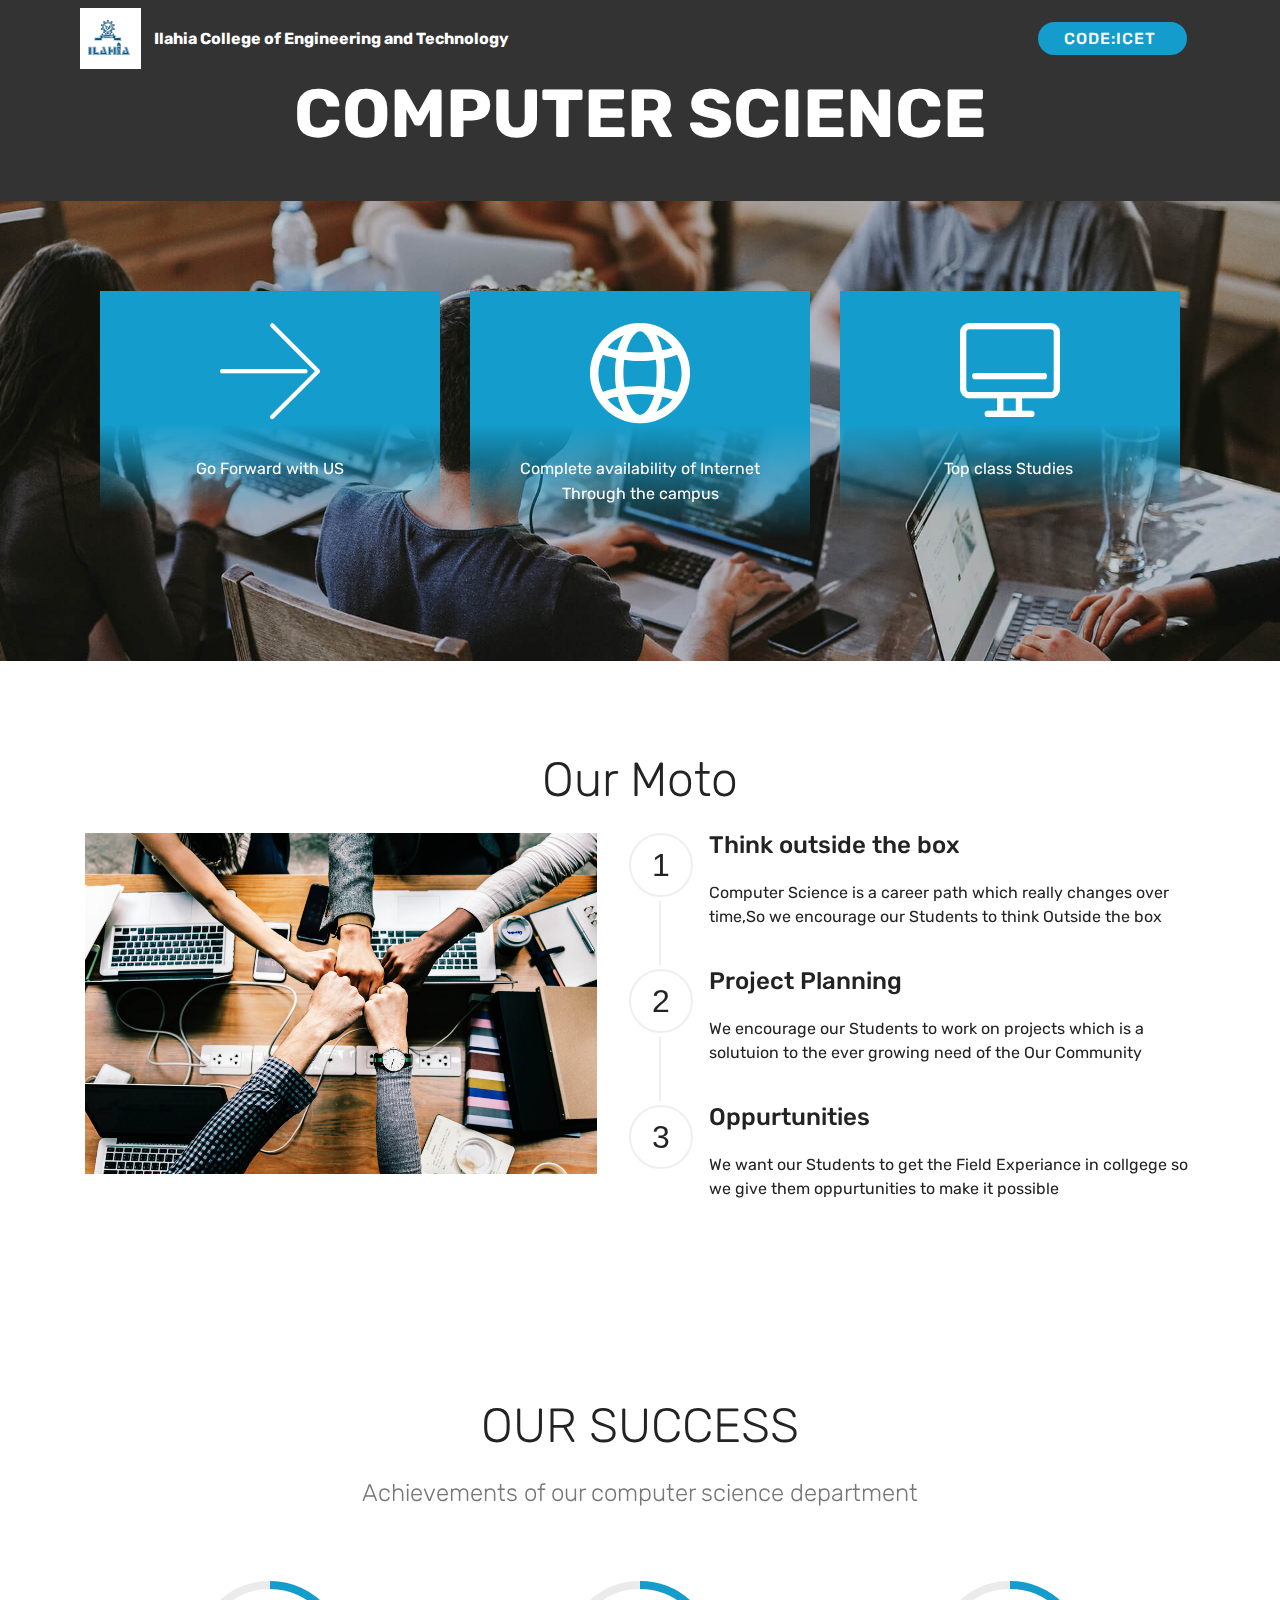
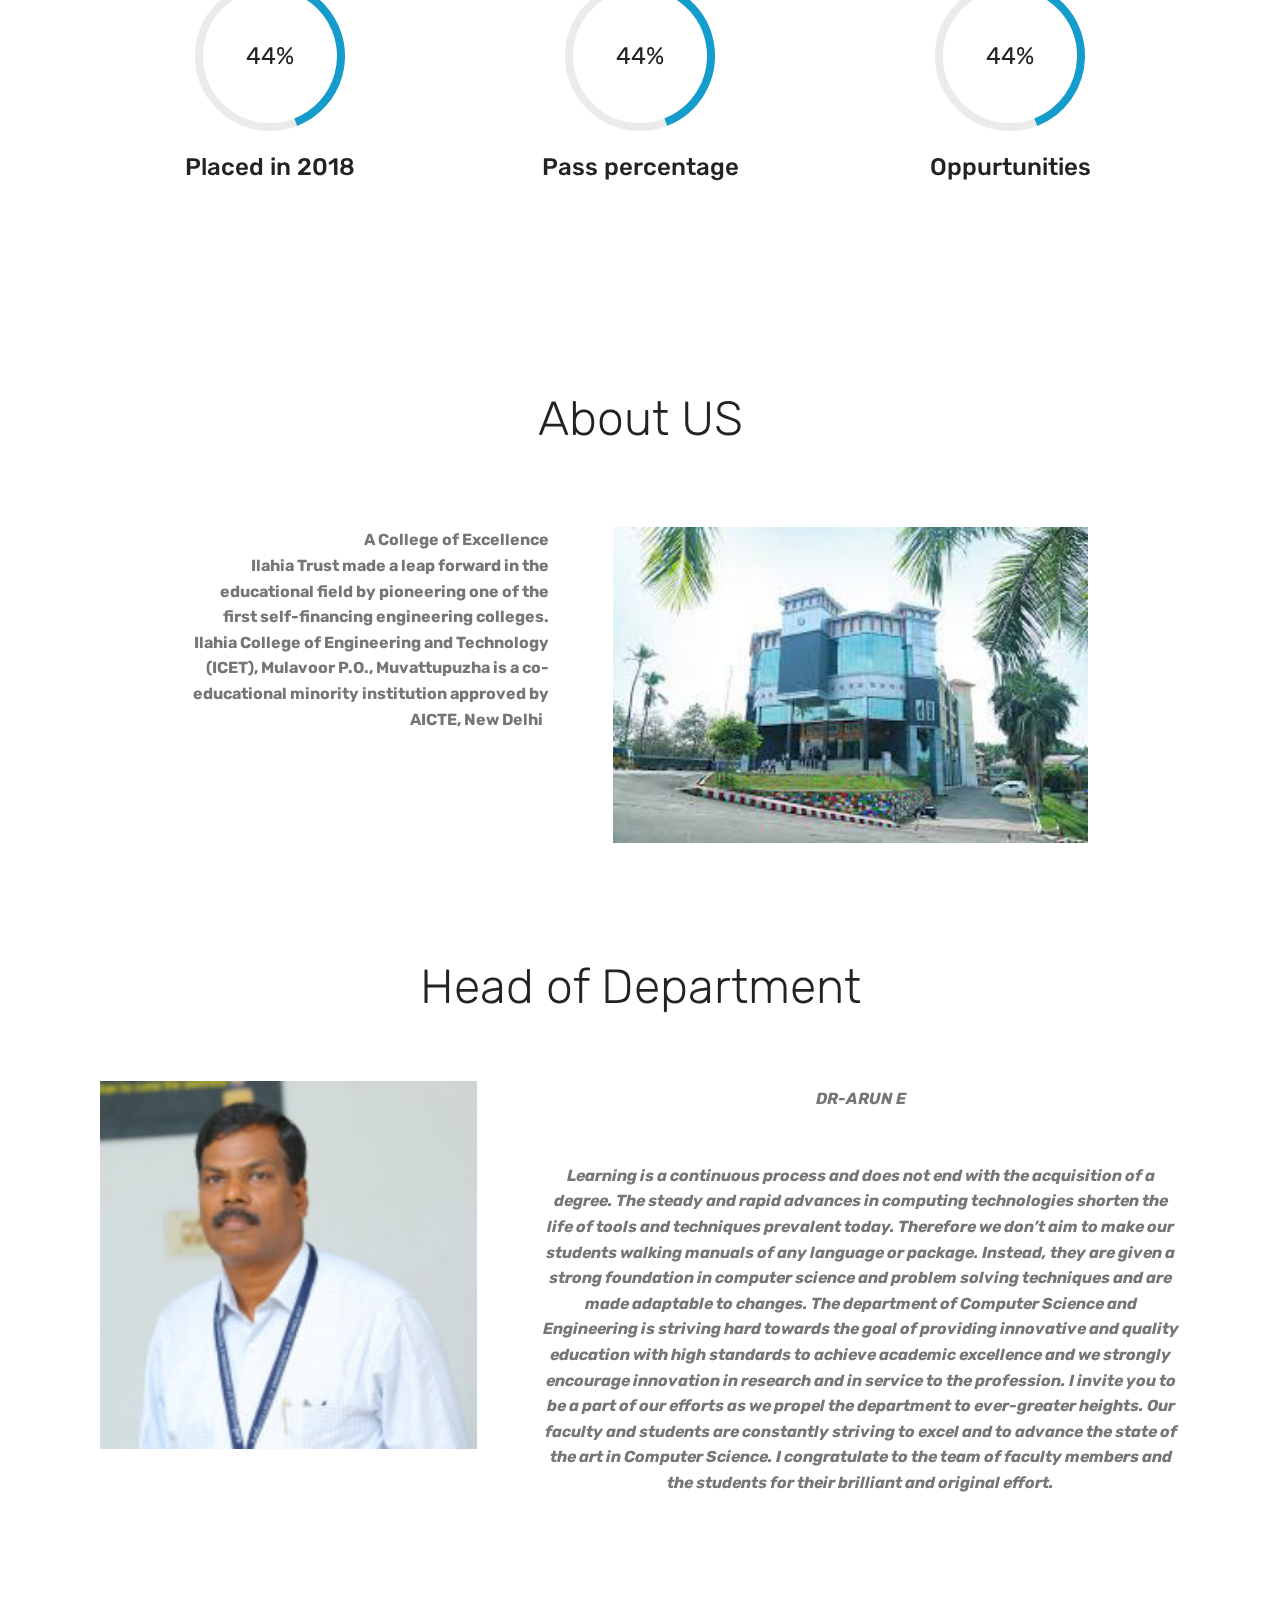
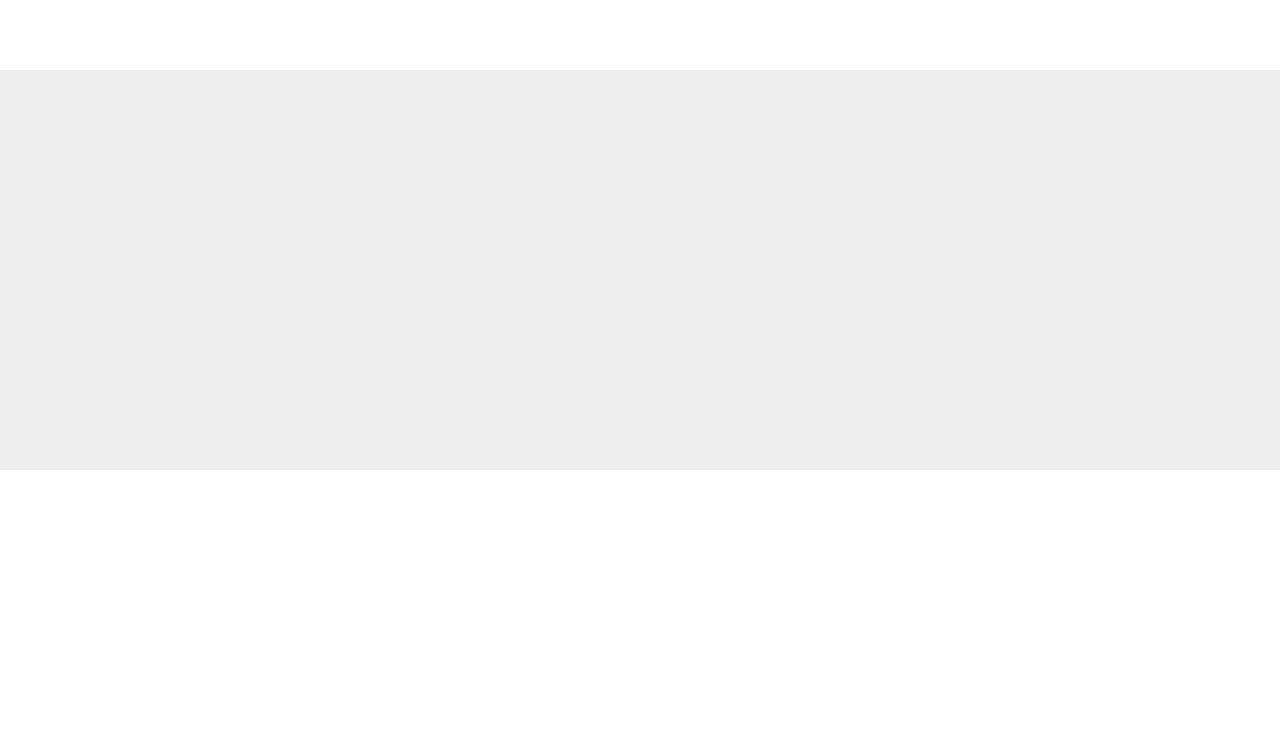
<file: index.html>
<!DOCTYPE html>
<html  >
<head>
  <!-- Site made with Mobirise Website Builder v4.10.8, https://mobirise.com -->
  <meta charset="UTF-8">
  <meta http-equiv="X-UA-Compatible" content="IE=edge">
  <meta name="generator" content="Mobirise v4.10.8, mobirise.com">
  <meta name="viewport" content="width=device-width, initial-scale=1, minimum-scale=1">
  <link rel="shortcut icon" href="assets/images/download-122x122.png" type="image/x-icon">
  <meta name="description" content="">
  
  <title>Home</title>
  <link rel="stylesheet" href="assets/web/assets/mobirise-icons2/mobirise2.css">
  <link rel="stylesheet" href="assets/web/assets/mobirise-icons/mobirise-icons.css">
  <link rel="stylesheet" href="assets/web/assets/mobirise-icons-bold/mobirise-icons-bold.css">
  <link rel="stylesheet" href="assets/tether/tether.min.css">
  <link rel="stylesheet" href="assets/bootstrap/css/bootstrap.min.css">
  <link rel="stylesheet" href="assets/bootstrap/css/bootstrap-grid.min.css">
  <link rel="stylesheet" href="assets/bootstrap/css/bootstrap-reboot.min.css">
  <link rel="stylesheet" href="assets/socicon/css/styles.css">
  <link rel="stylesheet" href="assets/as-pie-progress/css/progress.min.css">
  <link rel="stylesheet" href="assets/dropdown/css/style.css">
  <link rel="stylesheet" href="assets/theme/css/style.css">
  <link rel="stylesheet" href="assets/mobirise/css/mbr-additional.css" type="text/css">
  
  
  
</head>
<body>
  <section class="menu cid-qTkzRZLJNu" once="menu" id="menu1-0">

    

    <nav class="navbar navbar-expand beta-menu navbar-dropdown align-items-center navbar-fixed-top navbar-toggleable-sm">
        <button class="navbar-toggler navbar-toggler-right" type="button" data-toggle="collapse" data-target="#navbarSupportedContent" aria-controls="navbarSupportedContent" aria-expanded="false" aria-label="Toggle navigation">
            <div class="hamburger">
                <span></span>
                <span></span>
                <span></span>
                <span></span>
            </div>
        </button>
        <div class="menu-logo">
            <div class="navbar-brand">
                <span class="navbar-logo">
                    <a href="https://www.google.com/imgres?imgurl=https%3A%2F%2Fimage3.mouthshut.com%2Fimages%2Fimagesp%2F925718108s.png&imgrefurl=https%3A%2F%2Fwww.mouthshut.com%2Fproduct-reviews%2FIlahia-College-of-Engineering-and-Technology-Ernakulam-reviews-925718108&docid=z3zY3ok-UW3O8M&tbnid=GQSK3MPju1rqYM%3A&vet=10ahUKEwjhsKDAyK3kAhWTV30KHb2pBbwQMwhBKAAwAA..i&w=250&h=250&bih=578&biw=1280&q=ilahia%20logo&ved=0ahUKEwjhsKDAyK3kAhWTV30KHb2pBbwQMwhBKAAwAA&iact=mrc&uact=8">
                         <img src="assets/images/download-122x122.png" alt="Mobirise" title="" style="height: 3.8rem;">
                    </a>
                </span>
                <span class="navbar-caption-wrap"><a class="navbar-caption text-white display-4" href="https://mobirise.com">Ilahia College of Engineering and Technology</a></span>
            </div>
        </div>
        <div class="collapse navbar-collapse" id="navbarSupportedContent">
            <ul class="navbar-nav nav-dropdown" data-app-modern-menu="true"><li class="nav-item">
                    <a class="nav-link link text-white display-4" href="https://mobirise.com">
                        </a>
                </li></ul>
            <div class="navbar-buttons mbr-section-btn"><a class="btn btn-sm btn-primary display-4" href="https://mobirise.com">CODE:ICET&nbsp;</a></div>
        </div>
    </nav>
</section>

<section class="engine"><a href="https://mobirise.info/w">html5 templates</a></section><section class="cid-qTkA127IK8" id="header2-1">

    

    

    <div class="container align-center">
        <div class="row justify-content-md-center">
            <div class="mbr-white col-md-10">
                
                
                <p class="mbr-text pb-3 mbr-fonts-style display-1"><strong>COMPUTER SCIENCE</strong></p>
                
            </div>
        </div>
    </div>
    
</section>

<section class="features8 cid-rAMZpSSbeZ mbr-parallax-background" id="features8-d">

    

    <div class="mbr-overlay" style="opacity: 0; background-color: rgb(35, 35, 35);">
    </div>

    <div class="container">
        <div class="media-container-row">

            <div class="card  col-12 col-md-6 col-lg-4">
                <div class="card-img">
                    <span class="mbr-iconfont mbri-right"></span>
                </div>
                <div class="card-box align-center">
                    
                    <p class="mbr-text mbr-fonts-style display-7">Go Forward with US</p>
                    
                </div>
            </div>

            <div class="card  col-12 col-md-6 col-lg-4">
                <div class="card-img">
                    <span class="mbr-iconfont mobi-mbri-globe-2 mobi-mbri"></span>
                </div>
                <div class="card-box align-center">
                    
                    <p class="mbr-text mbr-fonts-style display-7">Complete availability of Internet Through the campus</p>
                    
                </div>
            </div>

            <div class="card  col-12 col-md-6 col-lg-4">
                <div class="card-img">
                    <span class="mbr-iconfont mbrib-desktop"></span>
                </div>
                <div class="card-box align-center">
                    
                    <p class="mbr-text mbr-fonts-style display-7">Top class Studies&nbsp;</p>
                    
                </div>
            </div>

            
        </div>
    </div>
</section>

<section class="step3 cid-rAN45xl4oL" id="step3-f">

    

    
    
    <div class="container">
        <h2 class="mbr-section-title pb-3 mbr-fonts-style align-center display-2">
            Our Moto</h2>
        
        <div class="media-container-row">
            <div class="media-block" style="width: 49%;">
                <div class="mbr-figure">
                    <img src="assets/images/background6.jpg">
                </div>
            </div>
            <div class="step-container">
                <div class="card separline pb-4">
                    <div class="step-element d-flex">
                        <div class="step-wrapper pr-3">
                            <div class="step d-flex align-items-center justify-content-center">
                                1
                            </div>
                        </div>          
                        <div class="step-text-content">
                            <h4 class="mbr-step-title pb-3 mbr-fonts-style display-5">Think outside the box</h4>
                            <p class="mbr-step-text mbr-fonts-style display-7">Computer Science is a career path which really changes over time,So we encourage our Students to think Outside the box</p>
                        </div>
                    </div>
                </div>

                <div class="card separline pb-4">
                    <div class="step-element d-flex">
                        <div class="step-wrapper pr-3">
                            <div class="step d-flex align-items-center justify-content-center">
                                2
                            </div>
                        </div>          
                        <div class="step-text-content">
                            <h4 class="mbr-step-title pb-3 mbr-fonts-style display-5">Project Planning</h4>
                            <p class="mbr-step-text mbr-fonts-style display-7">We encourage our Students to work on projects which is a solutuion to the ever growing need of the Our Community</p>
                        </div>
                    </div>
                </div>

                <div class="card">
                    <div class="step-element d-flex">
                        <div class="step-wrapper pr-3">
                            <div class="step d-flex align-items-center justify-content-center">
                                3
                            </div>
                        </div>          
                        <div class="step-text-content">
                            <h4 class="mbr-step-title pb-3 mbr-fonts-style display-5">Oppurtunities</h4>
                            <p class="mbr-step-text mbr-fonts-style display-7">We want our Students to get the Field Experiance in collgege so we give them oppurtunities to make it possible</p>
                        </div>
                    </div>
                </div>

                

                

                

                

                

                
            </div>
        </div>
    </div>
</section>

<section class="progress-bars3 cid-rAN1xurZWI" id="progress-bars3-e">
 
     

    
    
    <div class="container">
        <h2 class="mbr-section-title pb-3 align-center mbr-fonts-style display-2">OUR SUCCESS</h2>

        <h3 class="mbr-section-subtitle mbr-fonts-style display-5">Achievements of our computer science department</h3>
    
        <div class="media-container-row pt-5 mt-2">
            <div class="card p-3 align-center">
                <div class="wrap">
                    <div class="pie_progress progress1" role="progressbar" data-goal="88">
                        <p class="pie_progress__number mbr-fonts-style display-5">100%</p>
                    </div>
                </div> 
                <div class="mbr-crt-title pt-3">
                    <h4 class="card-title py-2 mbr-fonts-style display-5">Placed in 2018</h4>
                </div>                 
            </div>

            <div class="card p-3 align-center">
                <div class="wrap">
                    <div class="pie_progress progress2" role="progressbar" data-goal="70">
                        <p class="pie_progress__number mbr-fonts-style display-5">80%</p>
                    </div>
                </div> 
                <div class="mbr-crt-title pt-3">
                    <h4 class="card-title py-2 mbr-fonts-style display-5">Pass percentage</h4>
                </div>                 
            </div>

            <div class="card p-3 align-center">
                <div class="wrap">
                    <div class="pie_progress progress3" role="progressbar" data-goal="76">
                        <p class="pie_progress__number mbr-fonts-style display-5">90%<br></p>
                    </div>
                </div> 
                <div class="mbr-crt-title pt-3">
                    <h4 class="card-title py-2 mbr-fonts-style display-5">Oppurtunities</h4>
                </div>                 
            </div>

            

            

            
        </div>
</div></section>

<section class="mbr-section content4 cid-rANxvz8YQN" id="content4-o">

    

    <div class="container">
        <div class="media-container-row">
            <div class="title col-12 col-md-8">
                <h2 class="align-center pb-3 mbr-fonts-style display-2">About US</h2>
                
                
            </div>
        </div>
    </div>
</section>

<section class="mbr-section content7 cid-rAMWf4QxLs" id="content7-9">
          
    

    <div class="container">
        <div class="media-container-row">
            <div class="col-12 col-md-10">
                <div class="media-container-row">
                    <div class="media-content">
                        <div class="mbr-section-text">
                            <p class="mbr-text align-right mb-0 mbr-fonts-style display-7"><strong>A College of Excellence
<br>Ilahia Trust made a leap forward in the educational field by pioneering one of the first self-financing engineering colleges. Ilahia College of Engineering and Technology (ICET), Mulavoor P.O., Muvattupuzha is a co-educational minority institution approved by AICTE, New Delhi &nbsp;</strong></p>
                        </div>
                    </div>
                    <div class="mbr-figure" style="width: 140%;">
                     <img src="assets/images/download1-275x183.jpg" alt="Mobirise" title="">  
                    </div>
                </div>
            </div>
        </div>
    </div>
</section>

<section class="mbr-section content4 cid-rANe1W3f4A" id="content4-i">

    

    <div class="container">
        <div class="media-container-row">
            <div class="title col-12 col-md-8">
                <h2 class="align-center pb-3 mbr-fonts-style display-2">
                    Head of Department</h2>
                
                
            </div>
        </div>
    </div>
</section>

<section class="mbr-section content7 cid-rAMXjtRnQJ" id="content7-b">
          
    

    <div class="container">
        <div class="media-container-row">
            <div class="col-12 col-md-12">
                <div class="media-container-row">
                    <div class="media-content">
                        <div class="mbr-section-text">
                            <p class="mbr-text align-right mb-0 mbr-fonts-style display-7"><em><strong><br></strong></em><br><em><strong>DR-ARUN E</strong></em><br><em><strong><br></strong><br><strong>Learning is a continuous process and does not end with the acquisition of a degree. The steady and rapid advances in computing technologies shorten the life of tools and techniques prevalent today. Therefore we don’t aim to make our students walking manuals of any language or package. Instead, they are given a strong foundation in computer science and problem solving techniques and are made adaptable to changes. The department of Computer Science and Engineering is striving hard towards the goal of providing innovative and quality education with high standards to achieve academic excellence and we strongly encourage innovation in research and in service to the profession. I invite you to be a part of our efforts as we propel the department to ever-greater heights. Our faculty and students are constantly striving to excel and to advance the state of the art in Computer Science. I congratulate to the team of faculty members and the students for their brilliant and original effort.</strong></em></p>
                        </div>
                    </div>
                    <div class="mbr-figure" style="width: 65%;">
                     <img src="assets/images/download-hod-283x276.jpg" alt="Mobirise" title="">  
                    </div>
                </div>
            </div>
        </div>
    </div>
</section>

<section class="mbr-section article content3 cid-rAMZ6QVSQ3" id="content3-c">
      
     

    <div class="container">
        <div class="media-container-row">
            <div class="row col-12 col-md-12">
                <div class="col-12 mbr-text mbr-fonts-style col-md-6 display-5">
                     <p><br></p>
                </div>
                <div class="col-12 mbr-text mbr-fonts-style display-7 col-md-6">
                     <p><br></p>
                </div>
                
            </div>
        </div>
    </div>
</section>

<section class="map1 cid-rAN5YRKlis" id="map1-g">

     

    <div class="google-map"><iframe frameborder="0" style="border:0" src="https://www.google.com/maps/embed?pb=!1m18!1m12!1m3!1d3928.8571357231735!2d76.59544571385891!3d10.028645892831506!2m3!1f0!2f0!3f0!3m2!1i1024!2i768!4f13.1!3m3!1m2!1s0x3b07e7aab492cd4d%3A0x62686dadfee25ce0!2sIlahia%20College%20of%20Engineering%20and%20Technology!5e0!3m2!1sen!2sin!4v1567312871585!5m2!1sen!2sin" allowfullscreen=""></iframe></div>
</section>

<section class="cid-qTkAaeaxX5 mbr-reveal" id="footer1-2">

    

    

    <div class="container">
        <div class="media-container-row content text-white">
            <div class="col-12 col-md-3">
                <div class="media-wrap">
                    <a href="https://mobirise.com/">
                        <img src="assets/images/download-192x192.png" alt="Mobirise" title="">
                    </a>
                </div>
            </div>
            <div class="col-12 col-md-3 mbr-fonts-style display-7">
                <h5 class="pb-3">
                    Address
                </h5>
                <p class="mbr-text"></p>
            </div>
            <div class="col-12 col-md-3 mbr-fonts-style display-7">
                <h5 class="pb-3">
                    Contacts
                </h5>
                <p class="mbr-text"></p>
            </div>
            <div class="col-12 col-md-3 mbr-fonts-style display-7">
                <h5 class="pb-3">
                    Links
                </h5>
                <p class="mbr-text"></p>
            </div>
        </div>
        <div class="footer-lower">
            <div class="media-container-row">
                <div class="col-sm-12">
                    <hr>
                </div>
            </div>
            <div class="media-container-row mbr-white">
                <div class="col-sm-6 copyright">
                    <p class="mbr-text mbr-fonts-style display-7"></p>
                </div>
                <div class="col-md-6">
                    <div class="social-list align-right">
                        <div class="soc-item">
                            <a href="https://twitter.com/mobirise" target="_blank">
                                <span class="socicon-twitter socicon mbr-iconfont mbr-iconfont-social"></span>
                            </a>
                        </div>
                        <div class="soc-item">
                            <a href="https://www.facebook.com/pages/Mobirise/1616226671953247" target="_blank">
                                <span class="socicon-facebook socicon mbr-iconfont mbr-iconfont-social"></span>
                            </a>
                        </div>
                        <div class="soc-item">
                            <a href="https://www.youtube.com/c/mobirise" target="_blank">
                                <span class="socicon-youtube socicon mbr-iconfont mbr-iconfont-social"></span>
                            </a>
                        </div>
                        <div class="soc-item">
                            <a href="https://instagram.com/mobirise" target="_blank">
                                <span class="socicon-instagram socicon mbr-iconfont mbr-iconfont-social"></span>
                            </a>
                        </div>
                        <div class="soc-item">
                            <a href="https://plus.google.com/u/0/+Mobirise" target="_blank">
                                <span class="socicon-googleplus socicon mbr-iconfont mbr-iconfont-social"></span>
                            </a>
                        </div>
                        <div class="soc-item">
                            <a href="https://www.behance.net/Mobirise" target="_blank">
                                <span class="socicon-behance socicon mbr-iconfont mbr-iconfont-social"></span>
                            </a>
                        </div>
                    </div>
                </div>
            </div>
        </div>
    </div>
</section>


  <script src="assets/web/assets/jquery/jquery.min.js"></script>
  <script src="assets/popper/popper.min.js"></script>
  <script src="assets/tether/tether.min.js"></script>
  <script src="assets/bootstrap/js/bootstrap.min.js"></script>
  <script src="assets/parallax/jarallax.min.js"></script>
  <script src="assets/as-pie-progress/jquery-as-pie-progress.min.js"></script>
  <script src="assets/smoothscroll/smooth-scroll.js"></script>
  <script src="assets/dropdown/js/nav-dropdown.js"></script>
  <script src="assets/dropdown/js/navbar-dropdown.js"></script>
  <script src="assets/touchswipe/jquery.touch-swipe.min.js"></script>
  <script src="assets/theme/js/script.js"></script>
  
  
</body>
</html>
</file>
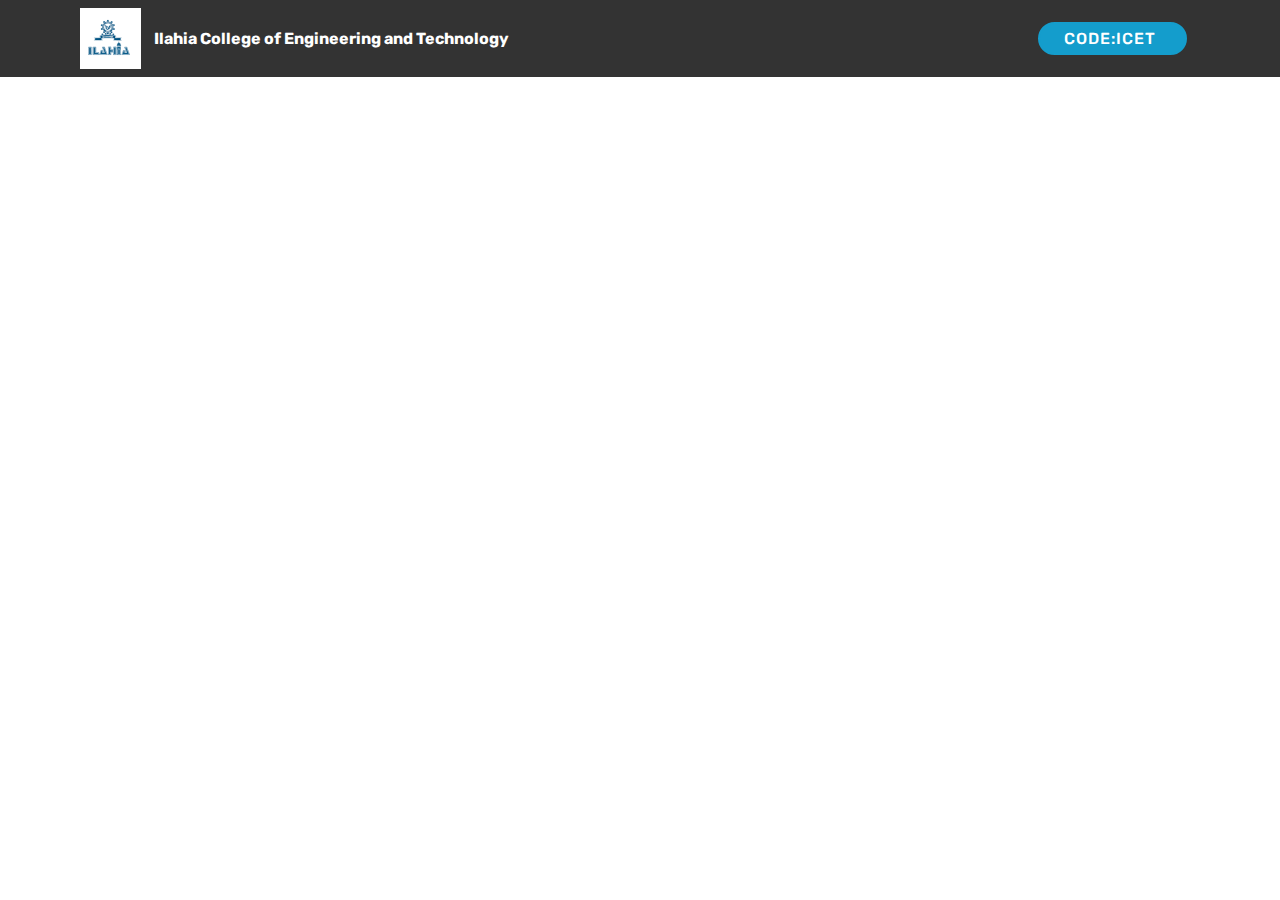
<file: page2.html>
<!DOCTYPE html>
<html  >
<head>
  <!-- Site made with Mobirise Website Builder v4.10.8, https://mobirise.com -->
  <meta charset="UTF-8">
  <meta http-equiv="X-UA-Compatible" content="IE=edge">
  <meta name="generator" content="Mobirise v4.10.8, mobirise.com">
  <meta name="viewport" content="width=device-width, initial-scale=1, minimum-scale=1">
  <link rel="shortcut icon" href="assets/images/download-122x122.png" type="image/x-icon">
  <meta name="description" content="Website Generator Description">
  
  <title>Inforamtion</title>
  <link rel="stylesheet" href="assets/tether/tether.min.css">
  <link rel="stylesheet" href="assets/bootstrap/css/bootstrap.min.css">
  <link rel="stylesheet" href="assets/bootstrap/css/bootstrap-grid.min.css">
  <link rel="stylesheet" href="assets/bootstrap/css/bootstrap-reboot.min.css">
  <link rel="stylesheet" href="assets/dropdown/css/style.css">
  <link rel="stylesheet" href="assets/theme/css/style.css">
  <link rel="stylesheet" href="assets/mobirise/css/mbr-additional.css" type="text/css">
  
  
  
</head>
<body>
  <section class="menu cid-qTkzRZLJNu" once="menu" id="menu1-j">

    

    <nav class="navbar navbar-expand beta-menu navbar-dropdown align-items-center navbar-fixed-top navbar-toggleable-sm">
        <button class="navbar-toggler navbar-toggler-right" type="button" data-toggle="collapse" data-target="#navbarSupportedContent" aria-controls="navbarSupportedContent" aria-expanded="false" aria-label="Toggle navigation">
            <div class="hamburger">
                <span></span>
                <span></span>
                <span></span>
                <span></span>
            </div>
        </button>
        <div class="menu-logo">
            <div class="navbar-brand">
                <span class="navbar-logo">
                    <a href="https://www.google.com/imgres?imgurl=https%3A%2F%2Fimage3.mouthshut.com%2Fimages%2Fimagesp%2F925718108s.png&imgrefurl=https%3A%2F%2Fwww.mouthshut.com%2Fproduct-reviews%2FIlahia-College-of-Engineering-and-Technology-Ernakulam-reviews-925718108&docid=z3zY3ok-UW3O8M&tbnid=GQSK3MPju1rqYM%3A&vet=10ahUKEwjhsKDAyK3kAhWTV30KHb2pBbwQMwhBKAAwAA..i&w=250&h=250&bih=578&biw=1280&q=ilahia%20logo&ved=0ahUKEwjhsKDAyK3kAhWTV30KHb2pBbwQMwhBKAAwAA&iact=mrc&uact=8">
                         <img src="assets/images/download-122x122.png" alt="Mobirise" title="" style="height: 3.8rem;">
                    </a>
                </span>
                <span class="navbar-caption-wrap"><a class="navbar-caption text-white display-4" href="https://mobirise.com">Ilahia College of Engineering and Technology</a></span>
            </div>
        </div>
        <div class="collapse navbar-collapse" id="navbarSupportedContent">
            <ul class="navbar-nav nav-dropdown" data-app-modern-menu="true"><li class="nav-item">
                    <a class="nav-link link text-white display-4" href="https://mobirise.com">
                        </a>
                </li></ul>
            <div class="navbar-buttons mbr-section-btn"><a class="btn btn-sm btn-primary display-4" href="https://mobirise.com">CODE:ICET&nbsp;</a></div>
        </div>
    </nav>
</section>


  <section class="engine"><a href="https://mobirise.info/u">bootstrap responsive templates</a></section><script src="assets/web/assets/jquery/jquery.min.js"></script>
  <script src="assets/popper/popper.min.js"></script>
  <script src="assets/tether/tether.min.js"></script>
  <script src="assets/bootstrap/js/bootstrap.min.js"></script>
  <script src="assets/smoothscroll/smooth-scroll.js"></script>
  <script src="assets/dropdown/js/nav-dropdown.js"></script>
  <script src="assets/dropdown/js/navbar-dropdown.js"></script>
  <script src="assets/touchswipe/jquery.touch-swipe.min.js"></script>
  <script src="assets/theme/js/script.js"></script>
  
  
</body>
</html>
</file>
<file: assets/web/assets/mobirise-icons2/mobirise2.css>
@font-face {
  font-family: 'Moririse2';
  src:  url('mobirise2.eot?f2bix4');
  src:  url('mobirise2.eot?f2bix4#iefix') format('embedded-opentype'),
    url('mobirise2.ttf?f2bix4') format('truetype'),
    url('mobirise2.woff?f2bix4') format('woff'),
    url('mobirise2.svg?f2bix4#mobirise2') format('svg');
  font-weight: normal;
  font-style: normal;
}

[class^="mobi-"], [class*=" mobi-"] {
  /* use !important to prevent issues with browser extensions that change fonts */
  font-family: 'Moririse2' !important;
  speak: none;
  font-style: normal;
  font-weight: normal;
  font-variant: normal;
  text-transform: none;
  line-height: 1;

  /* Better Font Rendering =========== */
  -webkit-font-smoothing: antialiased;
  -moz-osx-font-smoothing: grayscale;
}

.mobi-mbri-add-submenu:before {
  content: "\e900";
}
.mobi-mbri-alert:before {
  content: "\e901";
}
.mobi-mbri-align-center:before {
  content: "\e902";
}
.mobi-mbri-align-justify:before {
  content: "\e903";
}
.mobi-mbri-align-left:before {
  content: "\e904";
}
.mobi-mbri-align-right:before {
  content: "\e905";
}
.mobi-mbri-android:before {
  content: "\e906";
}
.mobi-mbri-apple:before {
  content: "\e907";
}
.mobi-mbri-arrow-down:before {
  content: "\e908";
}
.mobi-mbri-arrow-next:before {
  content: "\e909";
}
.mobi-mbri-arrow-prev:before {
  content: "\e90a";
}
.mobi-mbri-arrow-up:before {
  content: "\e90b";
}
.mobi-mbri-bold:before {
  content: "\e90c";
}
.mobi-mbri-bookmark:before {
  content: "\e90d";
}
.mobi-mbri-bootstrap:before {
  content: "\e90e";
}
.mobi-mbri-briefcase:before {
  content: "\e90f";
}
.mobi-mbri-browse:before {
  content: "\e910";
}
.mobi-mbri-bulleted-list:before {
  content: "\e911";
}
.mobi-mbri-calendar:before {
  content: "\e912";
}
.mobi-mbri-camera:before {
  content: "\e913";
}
.mobi-mbri-cart-add:before {
  content: "\e914";
}
.mobi-mbri-cart-full:before {
  content: "\e915";
}
.mobi-mbri-cash:before {
  content: "\e916";
}
.mobi-mbri-change-style:before {
  content: "\e917";
}
.mobi-mbri-chat:before {
  content: "\e918";
}
.mobi-mbri-clock:before {
  content: "\e919";
}
.mobi-mbri-close:before {
  content: "\e91a";
}
.mobi-mbri-cloud:before {
  content: "\e91b";
}
.mobi-mbri-code:before {
  content: "\e91c";
}
.mobi-mbri-contact-form:before {
  content: "\e91d";
}
.mobi-mbri-credit-card:before {
  content: "\e91e";
}
.mobi-mbri-cursor-click:before {
  content: "\e91f";
}
.mobi-mbri-cust-feedback:before {
  content: "\e920";
}
.mobi-mbri-database:before {
  content: "\e921";
}
.mobi-mbri-delivery:before {
  content: "\e922";
}
.mobi-mbri-desktop:before {
  content: "\e923";
}
.mobi-mbri-devices:before {
  content: "\e924";
}
.mobi-mbri-down:before {
  content: "\e925";
}
.mobi-mbri-download-2:before {
  content: "\e926";
}
.mobi-mbri-download:before {
  content: "\e927";
}
.mobi-mbri-drag-n-drop-2:before {
  content: "\e928";
}
.mobi-mbri-drag-n-drop:before {
  content: "\e929";
}
.mobi-mbri-edit-2:before {
  content: "\e92a";
}
.mobi-mbri-edit:before {
  content: "\e92b";
}
.mobi-mbri-error:before {
  content: "\e92c";
}
.mobi-mbri-extension:before {
  content: "\e92d";
}
.mobi-mbri-features:before {
  content: "\e92e";
}
.mobi-mbri-file:before {
  content: "\e92f";
}
.mobi-mbri-flag:before {
  content: "\e930";
}
.mobi-mbri-folder:before {
  content: "\e931";
}
.mobi-mbri-gift:before {
  content: "\e932";
}
.mobi-mbri-github:before {
  content: "\e933";
}
.mobi-mbri-globe-2:before {
  content: "\e934";
}
.mobi-mbri-globe:before {
  content: "\e935";
}
.mobi-mbri-growing-chart:before {
  content: "\e936";
}
.mobi-mbri-hearth:before {
  content: "\e937";
}
.mobi-mbri-help:before {
  content: "\e938";
}
.mobi-mbri-home:before {
  content: "\e939";
}
.mobi-mbri-hot-cup:before {
  content: "\e93a";
}
.mobi-mbri-idea:before {
  content: "\e93b";
}
.mobi-mbri-image-gallery:before {
  content: "\e93c";
}
.mobi-mbri-image-slider:before {
  content: "\e93d";
}
.mobi-mbri-info:before {
  content: "\e93e";
}
.mobi-mbri-italic:before {
  content: "\e93f";
}
.mobi-mbri-key:before {
  content: "\e940";
}
.mobi-mbri-laptop:before {
  content: "\e941";
}
.mobi-mbri-layers:before {
  content: "\e942";
}
.mobi-mbri-left-right:before {
  content: "\e943";
}
.mobi-mbri-left:before {
  content: "\e944";
}
.mobi-mbri-letter:before {
  content: "\e945";
}
.mobi-mbri-like:before {
  content: "\e946";
}
.mobi-mbri-link:before {
  content: "\e947";
}
.mobi-mbri-lock:before {
  content: "\e948";
}
.mobi-mbri-login:before {
  content: "\e949";
}
.mobi-mbri-logout:before {
  content: "\e94a";
}
.mobi-mbri-magic-stick:before {
  content: "\e94b";
}
.mobi-mbri-map-pin:before {
  content: "\e94c";
}
.mobi-mbri-menu:before {
  content: "\e94d";
}
.mobi-mbri-mobile-2:before {
  content: "\e94e";
}
.mobi-mbri-mobile-horizontal:before {
  content: "\e94f";
}
.mobi-mbri-mobile:before {
  content: "\e950";
}
.mobi-mbri-mobirise:before {
  content: "\e951";
}
.mobi-mbri-more-horizontal:before {
  content: "\e952";
}
.mobi-mbri-more-vertical:before {
  content: "\e953";
}
.mobi-mbri-music:before {
  content: "\e954";
}
.mobi-mbri-new-file:before {
  content: "\e955";
}
.mobi-mbri-numbered-list:before {
  content: "\e956";
}
.mobi-mbri-opened-folder:before {
  content: "\e957";
}
.mobi-mbri-pages:before {
  content: "\e958";
}
.mobi-mbri-paper-plane:before {
  content: "\e959";
}
.mobi-mbri-paperclip:before {
  content: "\e95a";
}
.mobi-mbri-phone:before {
  content: "\e95b";
}
.mobi-mbri-photo:before {
  content: "\e95c";
}
.mobi-mbri-photos:before {
  content: "\e95d";
}
.mobi-mbri-pin:before {
  content: "\e95e";
}
.mobi-mbri-play:before {
  content: "\e95f";
}
.mobi-mbri-plus:before {
  content: "\e960";
}
.mobi-mbri-preview:before {
  content: "\e961";
}
.mobi-mbri-print:before {
  content: "\e962";
}
.mobi-mbri-protect:before {
  content: "\e963";
}
.mobi-mbri-question:before {
  content: "\e964";
}
.mobi-mbri-quote-left:before {
  content: "\e965";
}
.mobi-mbri-quote-right:before {
  content: "\e966";
}
.mobi-mbri-redo:before {
  content: "\e967";
}
.mobi-mbri-refresh:before {
  content: "\e968";
}
.mobi-mbri-responsive-2:before {
  content: "\e969";
}
.mobi-mbri-responsive:before {
  content: "\e96a";
}
.mobi-mbri-right:before {
  content: "\e96b";
}
.mobi-mbri-rocket:before {
  content: "\e96c";
}
.mobi-mbri-sad-face:before {
  content: "\e96d";
}
.mobi-mbri-sale:before {
  content: "\e96e";
}
.mobi-mbri-save:before {
  content: "\e96f";
}
.mobi-mbri-search:before {
  content: "\e970";
}
.mobi-mbri-setting-2:before {
  content: "\e971";
}
.mobi-mbri-setting-3:before {
  content: "\e972";
}
.mobi-mbri-setting:before {
  content: "\e973";
}
.mobi-mbri-share:before {
  content: "\e974";
}
.mobi-mbri-shopping-bag:before {
  content: "\e975";
}
.mobi-mbri-shopping-basket:before {
  content: "\e976";
}
.mobi-mbri-shopping-cart:before {
  content: "\e977";
}
.mobi-mbri-sites:before {
  content: "\e978";
}
.mobi-mbri-smile-face:before {
  content: "\e979";
}
.mobi-mbri-speed:before {
  content: "\e97a";
}
.mobi-mbri-star:before {
  content: "\e97b";
}
.mobi-mbri-success:before {
  content: "\e97c";
}
.mobi-mbri-sun:before {
  content: "\e97d";
}
.mobi-mbri-sun2:before {
  content: "\e97e";
}
.mobi-mbri-tablet-vertical:before {
  content: "\e97f";
}
.mobi-mbri-tablet:before {
  content: "\e980";
}
.mobi-mbri-target:before {
  content: "\e981";
}
.mobi-mbri-timer:before {
  content: "\e982";
}
.mobi-mbri-to-ftp:before {
  content: "\e983";
}
.mobi-mbri-to-local-drive:before {
  content: "\e984";
}
.mobi-mbri-touch-swipe:before {
  content: "\e985";
}
.mobi-mbri-touch:before {
  content: "\e986";
}
.mobi-mbri-trash:before {
  content: "\e987";
}
.mobi-mbri-underline:before {
  content: "\e988";
}
.mobi-mbri-undo:before {
  content: "\e989";
}
.mobi-mbri-unlink:before {
  content: "\e98a";
}
.mobi-mbri-unlock:before {
  content: "\e98b";
}
.mobi-mbri-up-down:before {
  content: "\e98c";
}
.mobi-mbri-up:before {
  content: "\e98d";
}
.mobi-mbri-update:before {
  content: "\e98e";
}
.mobi-mbri-upload-2:before {
  content: "\e98f";
}
.mobi-mbri-upload:before {
  content: "\e990";
}
.mobi-mbri-user-2:before {
  content: "\e991";
}
.mobi-mbri-user:before {
  content: "\e992";
}
.mobi-mbri-users:before {
  content: "\e993";
}
.mobi-mbri-video-play:before {
  content: "\e994";
}
.mobi-mbri-video:before {
  content: "\e995";
}
.mobi-mbri-watch:before {
  content: "\e996";
}
.mobi-mbri-website-theme-2:before {
  content: "\e997";
}
.mobi-mbri-website-theme:before {
  content: "\e998";
}
.mobi-mbri-wifi:before {
  content: "\e999";
}
.mobi-mbri-windows:before {
  content: "\e99a";
}
.mobi-mbri-zoom-in:before {
  content: "\e99b";
}
.mobi-mbri-zoom-out:before {
  content: "\e99c";
}
</file>
<file: assets/web/assets/mobirise-icons/mobirise-icons.css>
@font-face {
  font-family: 'MobiriseIcons';
  src:  url('mobirise-icons.eot?spat4u');
  src:  url('mobirise-icons.eot?spat4u#iefix') format('embedded-opentype'),
    url('mobirise-icons.ttf?spat4u') format('truetype'),
    url('mobirise-icons.woff?spat4u') format('woff'),
    url('mobirise-icons.svg?spat4u#MobiriseIcons') format('svg');
  font-weight: normal;
  font-style: normal;
}

[class^="mbri-"], [class*=" mbri-"] {
  /* use !important to prevent issues with browser extensions that change fonts */
  font-family: MobiriseIcons !important;
  speak: none;
  font-style: normal;
  font-weight: normal;
  font-variant: normal;
  text-transform: none;
  line-height: 1;

  /* Better Font Rendering =========== */
  -webkit-font-smoothing: antialiased;
  -moz-osx-font-smoothing: grayscale;
}

.mbri-add-submenu:before {
  content: "\e900";
}
.mbri-alert:before {
  content: "\e901";
}
.mbri-align-center:before {
  content: "\e902";
}
.mbri-align-justify:before {
  content: "\e903";
}
.mbri-align-left:before {
  content: "\e904";
}
.mbri-align-right:before {
  content: "\e905";
}
.mbri-android:before {
  content: "\e906";
}
.mbri-apple:before {
  content: "\e907";
}
.mbri-arrow-down:before {
  content: "\e908";
}
.mbri-arrow-next:before {
  content: "\e909";
}
.mbri-arrow-prev:before {
  content: "\e90a";
}
.mbri-arrow-up:before {
  content: "\e90b";
}
.mbri-bold:before {
  content: "\e90c";
}
.mbri-bookmark:before {
  content: "\e90d";
}
.mbri-bootstrap:before {
  content: "\e90e";
}
.mbri-briefcase:before {
  content: "\e90f";
}
.mbri-browse:before {
  content: "\e910";
}
.mbri-bulleted-list:before {
  content: "\e911";
}
.mbri-calendar:before {
  content: "\e912";
}
.mbri-camera:before {
  content: "\e913";
}
.mbri-cart-add:before {
  content: "\e914";
}
.mbri-cart-full:before {
  content: "\e915";
}
.mbri-cash:before {
  content: "\e916";
}
.mbri-change-style:before {
  content: "\e917";
}
.mbri-chat:before {
  content: "\e918";
}
.mbri-clock:before {
  content: "\e919";
}
.mbri-close:before {
  content: "\e91a";
}
.mbri-cloud:before {
  content: "\e91b";
}
.mbri-code:before {
  content: "\e91c";
}
.mbri-contact-form:before {
  content: "\e91d";
}
.mbri-credit-card:before {
  content: "\e91e";
}
.mbri-cursor-click:before {
  content: "\e91f";
}
.mbri-cust-feedback:before {
  content: "\e920";
}
.mbri-database:before {
  content: "\e921";
}
.mbri-delivery:before {
  content: "\e922";
}
.mbri-desktop:before {
  content: "\e923";
}
.mbri-devices:before {
  content: "\e924";
}
.mbri-down:before {
  content: "\e925";
}
.mbri-download:before {
  content: "\e989";
}
.mbri-drag-n-drop:before {
  content: "\e927";
}
.mbri-drag-n-drop2:before {
  content: "\e928";
}
.mbri-edit:before {
  content: "\e929";
}
.mbri-edit2:before {
  content: "\e92a";
}
.mbri-error:before {
  content: "\e92b";
}
.mbri-extension:before {
  content: "\e92c";
}
.mbri-features:before {
  content: "\e92d";
}
.mbri-file:before {
  content: "\e92e";
}
.mbri-flag:before {
  content: "\e92f";
}
.mbri-folder:before {
  content: "\e930";
}
.mbri-gift:before {
  content: "\e931";
}
.mbri-github:before {
  content: "\e932";
}
.mbri-globe:before {
  content: "\e933";
}
.mbri-globe-2:before {
  content: "\e934";
}
.mbri-growing-chart:before {
  content: "\e935";
}
.mbri-hearth:before {
  content: "\e936";
}
.mbri-help:before {
  content: "\e937";
}
.mbri-home:before {
  content: "\e938";
}
.mbri-hot-cup:before {
  content: "\e939";
}
.mbri-idea:before {
  content: "\e93a";
}
.mbri-image-gallery:before {
  content: "\e93b";
}
.mbri-image-slider:before {
  content: "\e93c";
}
.mbri-info:before {
  content: "\e93d";
}
.mbri-italic:before {
  content: "\e93e";
}
.mbri-key:before {
  content: "\e93f";
}
.mbri-laptop:before {
  content: "\e940";
}
.mbri-layers:before {
  content: "\e941";
}
.mbri-left-right:before {
  content: "\e942";
}
.mbri-left:before {
  content: "\e943";
}
.mbri-letter:before {
  content: "\e944";
}
.mbri-like:before {
  content: "\e945";
}
.mbri-link:before {
  content: "\e946";
}
.mbri-lock:before {
  content: "\e947";
}
.mbri-login:before {
  content: "\e948";
}
.mbri-logout:before {
  content: "\e949";
}
.mbri-magic-stick:before {
  content: "\e94a";
}
.mbri-map-pin:before {
  content: "\e94b";
}
.mbri-menu:before {
  content: "\e94c";
}
.mbri-mobile:before {
  content: "\e94d";
}
.mbri-mobile2:before {
  content: "\e94e";
}
.mbri-mobirise:before {
  content: "\e94f";
}
.mbri-more-horizontal:before {
  content: "\e950";
}
.mbri-more-vertical:before {
  content: "\e951";
}
.mbri-music:before {
  content: "\e952";
}
.mbri-new-file:before {
  content: "\e953";
}
.mbri-numbered-list:before {
  content: "\e954";
}
.mbri-opened-folder:before {
  content: "\e955";
}
.mbri-pages:before {
  content: "\e956";
}
.mbri-paper-plane:before {
  content: "\e957";
}
.mbri-paperclip:before {
  content: "\e958";
}
.mbri-photo:before {
  content: "\e959";
}
.mbri-photos:before {
  content: "\e95a";
}
.mbri-pin:before {
  content: "\e95b";
}
.mbri-play:before {
  content: "\e95c";
}
.mbri-plus:before {
  content: "\e95d";
}
.mbri-preview:before {
  content: "\e95e";
}
.mbri-print:before {
  content: "\e95f";
}
.mbri-protect:before {
  content: "\e960";
}
.mbri-question:before {
  content: "\e961";
}
.mbri-quote-left:before {
  content: "\e962";
}
.mbri-quote-right:before {
  content: "\e963";
}
.mbri-refresh:before {
  content: "\e964";
}
.mbri-responsive:before {
  content: "\e965";
}
.mbri-right:before {
  content: "\e966";
}
.mbri-rocket:before {
  content: "\e967";
}
.mbri-sad-face:before {
  content: "\e968";
}
.mbri-sale:before {
  content: "\e969";
}
.mbri-save:before {
  content: "\e96a";
}
.mbri-search:before {
  content: "\e96b";
}
.mbri-setting:before {
  content: "\e96c";
}
.mbri-setting2:before {
  content: "\e96d";
}
.mbri-setting3:before {
  content: "\e96e";
}
.mbri-share:before {
  content: "\e96f";
}
.mbri-shopping-bag:before {
  content: "\e970";
}
.mbri-shopping-basket:before {
  content: "\e971";
}
.mbri-shopping-cart:before {
  content: "\e972";
}
.mbri-sites:before {
  content: "\e973";
}
.mbri-smile-face:before {
  content: "\e974";
}
.mbri-speed:before {
  content: "\e975";
}
.mbri-star:before {
  content: "\e976";
}
.mbri-success:before {
  content: "\e977";
}
.mbri-sun:before {
  content: "\e978";
}
.mbri-sun2:before {
  content: "\e979";
}
.mbri-tablet:before {
  content: "\e97a";
}
.mbri-tablet-vertical:before {
  content: "\e97b";
}
.mbri-target:before {
  content: "\e97c";
}
.mbri-timer:before {
  content: "\e97d";
}
.mbri-to-ftp:before {
  content: "\e97e";
}
.mbri-to-local-drive:before {
  content: "\e97f";
}
.mbri-touch-swipe:before {
  content: "\e980";
}
.mbri-touch:before {
  content: "\e981";
}
.mbri-trash:before {
  content: "\e982";
}
.mbri-underline:before {
  content: "\e983";
}
.mbri-unlink:before {
  content: "\e984";
}
.mbri-unlock:before {
  content: "\e985";
}
.mbri-up-down:before {
  content: "\e986";
}
.mbri-up:before {
  content: "\e987";
}
.mbri-update:before {
  content: "\e988";
}
.mbri-upload:before {
 content: "\e926"; 
}
.mbri-user:before {
  content: "\e98a";
}
.mbri-user2:before {
  content: "\e98b";
}
.mbri-users:before {
  content: "\e98c";
}
.mbri-video:before {
  content: "\e98d";
}
.mbri-video-play:before {
  content: "\e98e";
}
.mbri-watch:before {
  content: "\e98f";
}
.mbri-website-theme:before {
  content: "\e990";
}
.mbri-wifi:before {
  content: "\e991";
}
.mbri-windows:before {
  content: "\e992";
}
.mbri-zoom-out:before {
  content: "\e993";
}
.mbri-redo:before {
  content: "\e994";
}
.mbri-undo:before {
  content: "\e995";
}
</file>
<file: assets/web/assets/mobirise-icons-bold/mobirise-icons-bold.css>
@font-face {
  font-family: 'mobirise-icons-bold';
  src:  url('mobirise-icons-bold.eot?m1l4yr');
  src:  url('mobirise-icons-bold.eot?m1l4yr#iefix') format('embedded-opentype'),
    url('mobirise-icons-bold.ttf?m1l4yr') format('truetype'),
    url('mobirise-icons-bold.woff?m1l4yr') format('woff'),
    url('mobirise-icons-bold.svg?m1l4yr#mobirise-icons-bold') format('svg');
  font-weight: normal;
  font-style: normal;
}

[class^="mbrib-"], [class*="mbrib-"] {
  /* use !important to prevent issues with browser extensions that change fonts */
  font-family: 'mobirise-icons-bold' !important;
  speak: none;
  font-style: normal;
  font-weight: normal;
  font-variant: normal;
  text-transform: none;
  line-height: 1;

  /* Better Font Rendering =========== */
  -webkit-font-smoothing: antialiased;
  -moz-osx-font-smoothing: grayscale;
}

.mbrib-add-submenu:before {
  content: "\e900";
}
.mbrib-alert:before {
  content: "\e901";
}
.mbrib-align-center:before {
  content: "\e902";
}
.mbrib-align-justify:before {
  content: "\e903";
}
.mbrib-align-left:before {
  content: "\e904";
}
.mbrib-align-right:before {
  content: "\e905";
}
.mbrib-android:before {
  content: "\e906";
}
.mbrib-apple:before {
  content: "\e907";
}
.mbrib-arrow-down:before {
  content: "\e908";
}
.mbrib-arrow-next:before {
  content: "\e909";
}
.mbrib-arrow-prev:before {
  content: "\e90a";
}
.mbrib-arrow-up:before {
  content: "\e90b";
}
.mbrib-bold:before {
  content: "\e90c";
}
.mbrib-bookmark:before {
  content: "\e90d";
}
.mbrib-bootstrap:before {
  content: "\e90e";
}
.mbrib-briefcase:before {
  content: "\e90f";
}
.mbrib-browse:before {
  content: "\e910";
}
.mbrib-bulleted-list:before {
  content: "\e911";
}
.mbrib-calendar:before {
  content: "\e912";
}
.mbrib-camera:before {
  content: "\e913";
}
.mbrib-cart-add:before {
  content: "\e914";
}
.mbrib-cart-full:before {
  content: "\e915";
}
.mbrib-cash:before {
  content: "\e916";
}
.mbrib-change-style:before {
  content: "\e917";
}
.mbrib-chat:before {
  content: "\e918";
}
.mbrib-clock:before {
  content: "\e919";
}
.mbrib-close:before {
  content: "\e91a";
}
.mbrib-cloud:before {
  content: "\e91b";
}
.mbrib-code:before {
  content: "\e91c";
}
.mbrib-contact-form:before {
  content: "\e91d";
}
.mbrib-credit-card:before {
  content: "\e91e";
}
.mbrib-cursor-click:before {
  content: "\e91f";
}
.mbrib-cust-feedback:before {
  content: "\e920";
}
.mbrib-database:before {
  content: "\e921";
}
.mbrib-delivery:before {
  content: "\e922";
}
.mbrib-desktop:before {
  content: "\e923";
}
.mbrib-devices:before {
  content: "\e924";
}
.mbrib-down:before {
  content: "\e925";
}
.mbrib-download:before {
  content: "\e926";
}
.mbrib-drag-n-drop:before {
  content: "\e927";
}
.mbrib-drag-n-drop2:before {
  content: "\e928";
}
.mbrib-edit:before {
  content: "\e929";
}
.mbrib-edit2:before {
  content: "\e92a";
}
.mbrib-error:before {
  content: "\e92b";
}
.mbrib-extension:before {
  content: "\e92c";
}
.mbrib-features:before {
  content: "\e92d";
}
.mbrib-file:before {
  content: "\e92e";
}
.mbrib-flag:before {
  content: "\e92f";
}
.mbrib-folder:before {
  content: "\e930";
}
.mbrib-gift:before {
  content: "\e931";
}
.mbrib-github:before {
  content: "\e932";
}
.mbrib-globe-2:before {
  content: "\e933";
}
.mbrib-globe:before {
  content: "\e934";
}
.mbrib-growing-chart:before {
  content: "\e935";
}
.mbrib-hearth:before {
  content: "\e936";
}
.mbrib-help:before {
  content: "\e937";
}
.mbrib-home:before {
  content: "\e938";
}
.mbrib-hot-cup:before {
  content: "\e939";
}
.mbrib-idea:before {
  content: "\e93a";
}
.mbrib-image-gallery:before {
  content: "\e93b";
}
.mbrib-image-slider:before {
  content: "\e93c";
}
.mbrib-info:before {
  content: "\e93d";
}
.mbrib-italic:before {
  content: "\e93e";
}
.mbrib-key:before {
  content: "\e93f";
}
.mbrib-laptop:before {
  content: "\e940";
}
.mbrib-layers:before {
  content: "\e941";
}
.mbrib-left-right:before {
  content: "\e942";
}
.mbrib-left:before {
  content: "\e943";
}
.mbrib-letter:before {
  content: "\e944";
}
.mbrib-like:before {
  content: "\e945";
}
.mbrib-link:before {
  content: "\e946";
}
.mbrib-lock:before {
  content: "\e947";
}
.mbrib-login:before {
  content: "\e948";
}
.mbrib-logout:before {
  content: "\e949";
}
.mbrib-magic-stick:before {
  content: "\e94a";
}
.mbrib-map-pin:before {
  content: "\e94b";
}
.mbrib-menu:before {
  content: "\e94c";
}
.mbrib-mobile:before {
  content: "\e94d";
}
.mbrib-mobile2:before {
  content: "\e94e";
}
.mbrib-mobirise:before {
  content: "\e94f";
}
.mbrib-more-horizontal:before {
  content: "\e950";
}
.mbrib-more-vertical:before {
  content: "\e951";
}
.mbrib-music:before {
  content: "\e952";
}
.mbrib-new-file:before {
  content: "\e953";
}
.mbrib-numbered-list:before {
  content: "\e954";
}
.mbrib-opened-folder:before {
  content: "\e955";
}
.mbrib-pages:before {
  content: "\e956";
}
.mbrib-paper-plane:before {
  content: "\e957";
}
.mbrib-paperclip:before {
  content: "\e958";
}
.mbrib-photo:before {
  content: "\e959";
}
.mbrib-photos:before {
  content: "\e95a";
}
.mbrib-pin:before {
  content: "\e95b";
}
.mbrib-play:before {
  content: "\e95c";
}
.mbrib-plus:before {
  content: "\e95d";
}
.mbrib-preview:before {
  content: "\e95e";
}
.mbrib-print:before {
  content: "\e95f";
}
.mbrib-protect:before {
  content: "\e960";
}
.mbrib-question:before {
  content: "\e961";
}
.mbrib-quote-left:before {
  content: "\e962";
}
.mbrib-quote-right:before {
  content: "\e963";
}
.mbrib-redo:before {
  content: "\e964";
}
.mbrib-refresh:before {
  content: "\e965";
}
.mbrib-responsive:before {
  content: "\e966";
}
.mbrib-right:before {
  content: "\e967";
}
.mbrib-rocket:before {
  content: "\e968";
}
.mbrib-sad-face:before {
  content: "\e969";
}
.mbrib-sale:before {
  content: "\e96a";
}
.mbrib-save:before {
  content: "\e96b";
}
.mbrib-search:before {
  content: "\e96c";
}
.mbrib-setting:before {
  content: "\e96d";
}
.mbrib-setting2:before {
  content: "\e96e";
}
.mbrib-setting3:before {
  content: "\e96f";
}
.mbrib-share:before {
  content: "\e970";
}
.mbrib-shopping-bag:before {
  content: "\e971";
}
.mbrib-shopping-basket:before {
  content: "\e972";
}
.mbrib-shopping-cart:before {
  content: "\e973";
}
.mbrib-sites:before {
  content: "\e974";
}
.mbrib-smile-face:before {
  content: "\e975";
}
.mbrib-speed:before {
  content: "\e976";
}
.mbrib-star:before {
  content: "\e977";
}
.mbrib-success:before {
  content: "\e978";
}
.mbrib-sun:before {
  content: "\e979";
}
.mbrib-sun2:before {
  content: "\e97a";
}
.mbrib-tablet-vertical:before {
  content: "\e97b";
}
.mbrib-tablet:before {
  content: "\e97c";
}
.mbrib-target:before {
  content: "\e97d";
}
.mbrib-timer:before {
  content: "\e97e";
}
.mbrib-to-ftp:before {
  content: "\e97f";
}
.mbrib-to-local-drive:before {
  content: "\e980";
}
.mbrib-touch-swipe:before {
  content: "\e981";
}
.mbrib-touch:before {
  content: "\e982";
}
.mbrib-trash:before {
  content: "\e983";
}
.mbrib-underline:before {
  content: "\e984";
}
.mbrib-undo:before {
  content: "\e985";
}
.mbrib-unlink:before {
  content: "\e986";
}
.mbrib-unlock:before {
  content: "\e987";
}
.mbrib-up-down:before {
  content: "\e988";
}
.mbrib-up:before {
  content: "\e989";
}
.mbrib-update:before {
  content: "\e98a";
}
.mbrib-upload:before {
  content: "\e98b";
}
.mbrib-user:before {
  content: "\e98c";
}
.mbrib-user2:before {
  content: "\e98d";
}
.mbrib-users:before {
  content: "\e98e";
}
.mbrib-video-play:before {
  content: "\e98f";
}
.mbrib-video:before {
  content: "\e990";
}
.mbrib-watch:before {
  content: "\e991";
}
.mbrib-website-theme:before {
  content: "\e992";
}
.mbrib-wifi:before {
  content: "\e993";
}
.mbrib-windows:before {
  content: "\e994";
}
.mbrib-zoom-out:before {
  content: "\e995";
}
</file>
<file: assets/socicon/css/styles.css>
@charset "UTF-8";

@font-face {
  font-family: "socicon";
  src:url("../fonts/socicon.eot");
  src:url("../fonts/socicon.eot?#iefix") format("embedded-opentype"),
    url("../fonts/socicon.woff") format("woff"),
    url("../fonts/socicon.ttf") format("truetype"),
    url("../fonts/socicon.svg#socicon") format("svg");
  font-weight: normal;
  font-style: normal;

}

[data-icon]:before {
  font-family: "socicon" !important;
  content: attr(data-icon);
  font-style: normal !important;
  font-weight: normal !important;
  font-variant: normal !important;
  text-transform: none !important;
  speak: none;
  line-height: 1;
  -webkit-font-smoothing: antialiased;
  -moz-osx-font-smoothing: grayscale;
}

[class^="socicon-"]:before,
[class*=" socicon-"]:before {
  font-family: "socicon" !important;
  font-style: normal !important;
  font-weight: normal !important;
  font-variant: normal !important;
  text-transform: none !important;
  speak: none;
  line-height: 1;
  -webkit-font-smoothing: antialiased;
  -moz-osx-font-smoothing: grayscale;
}

.socicon-modelmayhem:before {
  content: "\e000";
}
.socicon-mixcloud:before {
  content: "\e001";
}
.socicon-drupal:before {
  content: "\e002";
}
.socicon-swarm:before {
  content: "\e003";
}
.socicon-istock:before {
  content: "\e004";
}
.socicon-yammer:before {
  content: "\e005";
}
.socicon-ello:before {
  content: "\e006";
}
.socicon-stackoverflow:before {
  content: "\e007";
}
.socicon-persona:before {
  content: "\e008";
}
.socicon-triplej:before {
  content: "\e009";
}
.socicon-houzz:before {
  content: "\e00a";
}
.socicon-rss:before {
  content: "\e00b";
}
.socicon-paypal:before {
  content: "\e00c";
}
.socicon-odnoklassniki:before {
  content: "\e00d";
}
.socicon-airbnb:before {
  content: "\e00e";
}
.socicon-periscope:before {
  content: "\e00f";
}
.socicon-outlook:before {
  content: "\e010";
}
.socicon-coderwall:before {
  content: "\e011";
}
.socicon-tripadvisor:before {
  content: "\e012";
}
.socicon-appnet:before {
  content: "\e013";
}
.socicon-goodreads:before {
  content: "\e014";
}
.socicon-tripit:before {
  content: "\e015";
}
.socicon-lanyrd:before {
  content: "\e016";
}
.socicon-slideshare:before {
  content: "\e017";
}
.socicon-buffer:before {
  content: "\e018";
}
.socicon-disqus:before {
  content: "\e019";
}
.socicon-vkontakte:before {
  content: "\e01a";
}
.socicon-whatsapp:before {
  content: "\e01b";
}
.socicon-patreon:before {
  content: "\e01c";
}
.socicon-storehouse:before {
  content: "\e01d";
}
.socicon-pocket:before {
  content: "\e01e";
}
.socicon-mail:before {
  content: "\e01f";
}
.socicon-blogger:before {
  content: "\e020";
}
.socicon-technorati:before {
  content: "\e021";
}
.socicon-reddit:before {
  content: "\e022";
}
.socicon-dribbble:before {
  content: "\e023";
}
.socicon-stumbleupon:before {
  content: "\e024";
}
.socicon-digg:before {
  content: "\e025";
}
.socicon-envato:before {
  content: "\e026";
}
.socicon-behance:before {
  content: "\e027";
}
.socicon-delicious:before {
  content: "\e028";
}
.socicon-deviantart:before {
  content: "\e029";
}
.socicon-forrst:before {
  content: "\e02a";
}
.socicon-play:before {
  content: "\e02b";
}
.socicon-zerply:before {
  content: "\e02c";
}
.socicon-wikipedia:before {
  content: "\e02d";
}
.socicon-apple:before {
  content: "\e02e";
}
.socicon-flattr:before {
  content: "\e02f";
}
.socicon-github:before {
  content: "\e030";
}
.socicon-renren:before {
  content: "\e031";
}
.socicon-friendfeed:before {
  content: "\e032";
}
.socicon-newsvine:before {
  content: "\e033";
}
.socicon-identica:before {
  content: "\e034";
}
.socicon-bebo:before {
  content: "\e035";
}
.socicon-zynga:before {
  content: "\e036";
}
.socicon-steam:before {
  content: "\e037";
}
.socicon-xbox:before {
  content: "\e038";
}
.socicon-windows:before {
  content: "\e039";
}
.socicon-qq:before {
  content: "\e03a";
}
.socicon-douban:before {
  content: "\e03b";
}
.socicon-meetup:before {
  content: "\e03c";
}
.socicon-playstation:before {
  content: "\e03d";
}
.socicon-android:before {
  content: "\e03e";
}
.socicon-snapchat:before {
  content: "\e03f";
}
.socicon-twitter:before {
  content: "\e040";
}
.socicon-facebook:before {
  content: "\e041";
}
.socicon-googleplus:before {
  content: "\e042";
}
.socicon-pinterest:before {
  content: "\e043";
}
.socicon-foursquare:before {
  content: "\e044";
}
.socicon-yahoo:before {
  content: "\e045";
}
.socicon-skype:before {
  content: "\e046";
}
.socicon-yelp:before {
  content: "\e047";
}
.socicon-feedburner:before {
  content: "\e048";
}
.socicon-linkedin:before {
  content: "\e049";
}
.socicon-viadeo:before {
  content: "\e04a";
}
.socicon-xing:before {
  content: "\e04b";
}
.socicon-myspace:before {
  content: "\e04c";
}
.socicon-soundcloud:before {
  content: "\e04d";
}
.socicon-spotify:before {
  content: "\e04e";
}
.socicon-grooveshark:before {
  content: "\e04f";
}
.socicon-lastfm:before {
  content: "\e050";
}
.socicon-youtube:before {
  content: "\e051";
}
.socicon-vimeo:before {
  content: "\e052";
}
.socicon-dailymotion:before {
  content: "\e053";
}
.socicon-vine:before {
  content: "\e054";
}
.socicon-flickr:before {
  content: "\e055";
}
.socicon-500px:before {
  content: "\e056";
}
.socicon-wordpress:before {
  content: "\e058";
}
.socicon-tumblr:before {
  content: "\e059";
}
.socicon-twitch:before {
  content: "\e05a";
}
.socicon-8tracks:before {
  content: "\e05b";
}
.socicon-amazon:before {
  content: "\e05c";
}
.socicon-icq:before {
  content: "\e05d";
}
.socicon-smugmug:before {
  content: "\e05e";
}
.socicon-ravelry:before {
  content: "\e05f";
}
.socicon-weibo:before {
  content: "\e060";
}
.socicon-baidu:before {
  content: "\e061";
}
.socicon-angellist:before {
  content: "\e062";
}
.socicon-ebay:before {
  content: "\e063";
}
.socicon-imdb:before {
  content: "\e064";
}
.socicon-stayfriends:before {
  content: "\e065";
}
.socicon-residentadvisor:before {
  content: "\e066";
}
.socicon-google:before {
  content: "\e067";
}
.socicon-yandex:before {
  content: "\e068";
}
.socicon-sharethis:before {
  content: "\e069";
}
.socicon-bandcamp:before {
  content: "\e06a";
}
.socicon-itunes:before {
  content: "\e06b";
}
.socicon-deezer:before {
  content: "\e06c";
}
.socicon-telegram:before {
  content: "\e06e";
}
.socicon-openid:before {
  content: "\e06f";
}
.socicon-amplement:before {
  content: "\e070";
}
.socicon-viber:before {
  content: "\e071";
}
.socicon-zomato:before {
  content: "\e072";
}
.socicon-draugiem:before {
  content: "\e074";
}
.socicon-endomodo:before {
  content: "\e075";
}
.socicon-filmweb:before {
  content: "\e076";
}
.socicon-stackexchange:before {
  content: "\e077";
}
.socicon-wykop:before {
  content: "\e078";
}
.socicon-teamspeak:before {
  content: "\e079";
}
.socicon-teamviewer:before {
  content: "\e07a";
}
.socicon-ventrilo:before {
  content: "\e07b";
}
.socicon-younow:before {
  content: "\e07c";
}
.socicon-raidcall:before {
  content: "\e07d";
}
.socicon-mumble:before {
  content: "\e07e";
}
.socicon-medium:before {
  content: "\e06d";
}
.socicon-bebee:before {
  content: "\e07f";
}
.socicon-hitbox:before {
  content: "\e080";
}
.socicon-reverbnation:before {
  content: "\e081";
}
.socicon-formulr:before {
  content: "\e082";
}
.socicon-instagram:before {
  content: "\e057";
}
.socicon-battlenet:before {
  content: "\e083";
}
.socicon-chrome:before {
  content: "\e084";
}
.socicon-discord:before {
  content: "\e086";
}
.socicon-issuu:before {
  content: "\e087";
}
.socicon-macos:before {
  content: "\e088";
}
.socicon-firefox:before {
  content: "\e089";
}
.socicon-opera:before {
  content: "\e08d";
}
.socicon-keybase:before {
  content: "\e090";
}
.socicon-alliance:before {
  content: "\e091";
}
.socicon-livejournal:before {
  content: "\e092";
}
.socicon-googlephotos:before {
  content: "\e093";
}
.socicon-horde:before {
  content: "\e094";
}
.socicon-etsy:before {
  content: "\e095";
}
.socicon-zapier:before {
  content: "\e096";
}
.socicon-google-scholar:before {
  content: "\e097";
}
.socicon-researchgate:before {
  content: "\e098";
}
.socicon-wechat:before {
  content: "\e099";
}
.socicon-strava:before {
  content: "\e09a";
}
.socicon-line:before {
  content: "\e09b";
}
.socicon-lyft:before {
  content: "\e09c";
}
.socicon-uber:before {
  content: "\e09d";
}
.socicon-songkick:before {
  content: "\e09e";
}
.socicon-viewbug:before {
  content: "\e09f";
}
.socicon-googlegroups:before {
  content: "\e0a0";
}
.socicon-quora:before {
  content: "\e073";
}
.socicon-diablo:before {
  content: "\e085";
}
.socicon-blizzard:before {
  content: "\e0a1";
}
.socicon-hearthstone:before {
  content: "\e08b";
}
.socicon-heroes:before {
  content: "\e08a";
}
.socicon-overwatch:before {
  content: "\e08c";
}
.socicon-warcraft:before {
  content: "\e08e";
}
.socicon-starcraft:before {
  content: "\e08f";
}
.socicon-beam:before {
  content: "\e0a2";
}
.socicon-curse:before {
  content: "\e0a3";
}
.socicon-player:before {
  content: "\e0a4";
}
.socicon-streamjar:before {
  content: "\e0a5";
}
.socicon-nintendo:before {
  content: "\e0a6";
}
.socicon-hellocoton:before {
  content: "\e0a7";
}
</file>
<file: assets/dropdown/css/style.css>
.navbar-dropdown {
  left: 0;
  padding: 0;
  position: absolute;
  right: 0;
  top: 0;
  transition: all 0.45s ease;
  z-index: 1030;
  background: #282828; }
  .navbar-dropdown .navbar-logo {
    margin-right: 0.8rem;
    transition: margin 0.3s ease-in-out;
    vertical-align: middle; }
    .navbar-dropdown .navbar-logo img {
      height: 3.125rem;
      transition: all 0.3s ease-in-out; }
    .navbar-dropdown .navbar-logo.mbr-iconfont {
      font-size: 3.125rem;
      line-height: 3.125rem; }
  .navbar-dropdown .navbar-caption {
    font-weight: 700;
    white-space: normal;
    vertical-align: -4px;
    line-height: 3.125rem !important; }
    .navbar-dropdown .navbar-caption, .navbar-dropdown .navbar-caption:hover {
      color: inherit;
      text-decoration: none; }
  .navbar-dropdown .mbr-iconfont + .navbar-caption {
    vertical-align: -1px; }
  .navbar-dropdown.navbar-fixed-top {
    position: fixed; }
  .navbar-dropdown .navbar-brand span {
    vertical-align: -4px; }
  .navbar-dropdown.bg-color.transparent {
    background: none; }
  .navbar-dropdown.navbar-short .navbar-brand {
    padding: 0.625rem 0; }
    .navbar-dropdown.navbar-short .navbar-brand span {
      vertical-align: -1px; }
  .navbar-dropdown.navbar-short .navbar-caption {
    line-height: 2.375rem !important;
    vertical-align: -2px; }
  .navbar-dropdown.navbar-short .navbar-logo {
    margin-right: 0.5rem; }
    .navbar-dropdown.navbar-short .navbar-logo img {
      height: 2.375rem; }
    .navbar-dropdown.navbar-short .navbar-logo.mbr-iconfont {
      font-size: 2.375rem;
      line-height: 2.375rem; }
  .navbar-dropdown.navbar-short .mbr-table-cell {
    height: 3.625rem; }
  .navbar-dropdown .navbar-close {
    left: 0.6875rem;
    position: fixed;
    top: 0.75rem;
    z-index: 1000; }
  .navbar-dropdown .hamburger-icon {
    content: "";
    display: inline-block;
    vertical-align: middle;
    width: 16px;
    -webkit-box-shadow: 0 -6px 0 1px #282828,0 0 0 1px #282828,0 6px 0 1px #282828;
    -moz-box-shadow: 0 -6px 0 1px #282828,0 0 0 1px #282828,0 6px 0 1px #282828;
    box-shadow: 0 -6px 0 1px #282828,0 0 0 1px #282828,0 6px 0 1px #282828; }

.dropdown-menu .dropdown-toggle[data-toggle="dropdown-submenu"]::after {
  border-bottom: 0.35em solid transparent;
  border-left: 0.35em solid;
  border-right: 0;
  border-top: 0.35em solid transparent;
  margin-left: 0.3rem; }

.dropdown-menu .dropdown-item:focus {
  outline: 0; }

.nav-dropdown {
  font-size: 0.75rem;
  font-weight: 500;
  height: auto !important; }
  .nav-dropdown .nav-btn {
    padding-left: 1rem; }
  .nav-dropdown .link {
    margin: .667em 1.667em;
    font-weight: 500;
    padding: 0;
    transition: color .2s ease-in-out; }
    .nav-dropdown .link.dropdown-toggle {
      margin-right: 2.583em; }
      .nav-dropdown .link.dropdown-toggle::after {
        margin-left: .25rem;
        border-top: 0.35em solid;
        border-right: 0.35em solid transparent;
        border-left: 0.35em solid transparent;
        border-bottom: 0; }
      .nav-dropdown .link.dropdown-toggle[aria-expanded="true"] {
        margin: 0;
        padding: 0.667em 3.263em  0.667em 1.667em; }
  .nav-dropdown .link::after,
  .nav-dropdown .dropdown-item::after {
    color: inherit; }
  .nav-dropdown .btn {
    font-size: 0.75rem;
    font-weight: 700;
    letter-spacing: 0;
    margin-bottom: 0;
    padding-left: 1.25rem;
    padding-right: 1.25rem; }
  .nav-dropdown .dropdown-menu {
    border-radius: 0;
    border: 0;
    left: 0;
    margin: 0;
    padding-bottom: 1.25rem;
    padding-top: 1.25rem;
    position: relative; }
  .nav-dropdown .dropdown-submenu {
    margin-left: 0.125rem;
    top: 0; }
  .nav-dropdown .dropdown-item {
    font-weight: 500;
    line-height: 2;
    padding: 0.3846em 4.615em 0.3846em 1.5385em;
    position: relative;
    transition: color .2s ease-in-out, background-color .2s ease-in-out; }
    .nav-dropdown .dropdown-item::after {
      margin-top: -0.3077em;
      position: absolute;
      right: 1.1538em;
      top: 50%; }
    .nav-dropdown .dropdown-item:focus, .nav-dropdown .dropdown-item:hover {
      background: none; }

@media (max-width: 767px) {
  .nav-dropdown.navbar-toggleable-sm {
    bottom: 0;
    display: none;
    left: 0;
    overflow-x: hidden;
    position: fixed;
    top: 0;
    transform: translateX(-100%);
    -ms-transform: translateX(-100%);
    -webkit-transform: translateX(-100%);
    width: 18.75rem;
    z-index: 999; } }
.nav-dropdown.navbar-toggleable-xl {
  bottom: 0;
  display: none;
  left: 0;
  overflow-x: hidden;
  position: fixed;
  top: 0;
  transform: translateX(-100%);
  -ms-transform: translateX(-100%);
  -webkit-transform: translateX(-100%);
  width: 18.75rem;
  z-index: 999; }

.nav-dropdown-sm {
  display: block !important;
  overflow-x: hidden;
  overflow: auto;
  padding-top: 3.875rem; }
  .nav-dropdown-sm::after {
    content: "";
    display: block;
    height: 3rem;
    width: 100%; }
  .nav-dropdown-sm.collapse.in ~ .navbar-close {
    display: block !important; }
  .nav-dropdown-sm.collapsing, .nav-dropdown-sm.collapse.in {
    transform: translateX(0);
    -ms-transform: translateX(0);
    -webkit-transform: translateX(0);
    transition: all 0.25s ease-out;
    -webkit-transition: all 0.25s ease-out;
    background: #282828; }
  .nav-dropdown-sm.collapsing[aria-expanded="false"] {
    transform: translateX(-100%);
    -ms-transform: translateX(-100%);
    -webkit-transform: translateX(-100%); }
  .nav-dropdown-sm .nav-item {
    display: block;
    margin-left: 0 !important;
    padding-left: 0; }
  .nav-dropdown-sm .link,
  .nav-dropdown-sm .dropdown-item {
    border-top: 1px dotted rgba(255, 255, 255, 0.1);
    font-size: 0.8125rem;
    line-height: 1.6;
    margin: 0 !important;
    padding: 0.875rem 2.4rem 0.875rem 1.5625rem !important;
    position: relative;
    white-space: normal; }
    .nav-dropdown-sm .link:focus, .nav-dropdown-sm .link:hover,
    .nav-dropdown-sm .dropdown-item:focus,
    .nav-dropdown-sm .dropdown-item:hover {
      background: rgba(0, 0, 0, 0.2) !important;
      color: #c0a375; }
  .nav-dropdown-sm .nav-btn {
    position: relative;
    padding: 1.5625rem 1.5625rem 0 1.5625rem; }
    .nav-dropdown-sm .nav-btn::before {
      border-top: 1px dotted rgba(255, 255, 255, 0.1);
      content: "";
      left: 0;
      position: absolute;
      top: 0;
      width: 100%; }
    .nav-dropdown-sm .nav-btn + .nav-btn {
      padding-top: 0.625rem; }
      .nav-dropdown-sm .nav-btn + .nav-btn::before {
        display: none; }
  .nav-dropdown-sm .btn {
    padding: 0.625rem 0; }
  .nav-dropdown-sm .dropdown-toggle[data-toggle="dropdown-submenu"]::after {
    margin-left: .25rem;
    border-top: 0.35em solid;
    border-right: 0.35em solid transparent;
    border-left: 0.35em solid transparent;
    border-bottom: 0; }
  .nav-dropdown-sm .dropdown-toggle[data-toggle="dropdown-submenu"][aria-expanded="true"]::after {
    border-top: 0;
    border-right: 0.35em solid transparent;
    border-left: 0.35em solid transparent;
    border-bottom: 0.35em solid; }
  .nav-dropdown-sm .dropdown-menu {
    margin: 0;
    padding: 0;
    position: relative;
    top: 0;
    left: 0;
    width: 100%;
    border: 0;
    float: none;
    border-radius: 0;
    background: none; }
  .nav-dropdown-sm .dropdown-submenu {
    left: 100%;
    margin-left: 0.125rem;
    margin-top: -1.25rem;
    top: 0; }

.navbar-toggleable-sm .nav-dropdown .dropdown-menu {
  position: absolute; }

.navbar-toggleable-sm .nav-dropdown .dropdown-submenu {
  left: 100%;
  margin-left: 0.125rem;
  margin-top: -1.25rem;
  top: 0; }

.navbar-toggleable-sm.opened .nav-dropdown .dropdown-menu {
  position: relative; }

.navbar-toggleable-sm.opened .nav-dropdown .dropdown-submenu {
  left: 0;
  margin-left: 00rem;
  margin-top: 0rem;
  top: 0; }

.is-builder .nav-dropdown.collapsing {
  transition: none !important; }

/*# sourceMappingURL=style.css.map */
</file>
<file: assets/theme/css/style.css>
/*!
 * Mobirise v4 theme (https://mobirise.com/)
 * Copyright 2017 Mobirise
 */
section {
  background-color: #eeeeee;
}

section,
.container,
.container-fluid {
  position: relative;
  word-wrap: break-word;
}

a.mbr-iconfont:hover {
  text-decoration: none;
}

.article .lead p, .article .lead ul, .article .lead ol, .article .lead pre, .article .lead blockquote {
  margin-bottom: 0;
}

a {
  font-style: normal;
  font-weight: 400;
  cursor: pointer;
}

a, a:hover {
  text-decoration: none;
}

figure {
  margin-bottom: 0;
}

body {
  color: #232323;
}

h1, h2, h3, h4, h5, h6,
.h1, .h2, .h3, .h4, .h5, .h6,
.display-1, .display-2, .display-3, .display-4 {
  line-height: 1;
  word-break: break-word;
  word-wrap: break-word;
}

b, strong {
  font-weight: bold;
}

blockquote {
  padding: 10px 0 10px 20px;
  position: relative;
  border-left: 2px solid;
  border-color: #ff3366;
}

input:-webkit-autofill, input:-webkit-autofill:hover, input:-webkit-autofill:focus, input:-webkit-autofill:active {
  transition-delay: 9999s;
  transition-property: background-color, color;
}

textarea[type="hidden"] {
  display: none;
}

body {
  position: relative;
}

section {
  background-position: 50% 50%;
  background-repeat: no-repeat;
  background-size: cover;
}

section .mbr-background-video,
section .mbr-background-video-preview {
  position: absolute;
  bottom: 0;
  left: 0;
  right: 0;
  top: 0;
}

.hidden {
  visibility: hidden;
}

.mbr-z-index20 {
  z-index: 20;
}

/*! Base colors */
.mbr-white {
  color: #ffffff;
}

.mbr-black {
  color: #000000;
}

.mbr-bg-white {
  background-color: #ffffff;
}

.mbr-bg-black {
  background-color: #000000;
}

/*! Text-aligns */
.align-left {
  text-align: left;
}

.align-center {
  text-align: center;
}

.align-right {
  text-align: right;
}

@media (max-width: 767px) {
  .align-left, .align-center, .align-right, .mbr-section-btn, .mbr-section-title {
    text-align: center;
  }
}

/*! Font-weight  */
.mbr-light {
  font-weight: 300;
}

.mbr-regular {
  font-weight: 400;
}

.mbr-semibold {
  font-weight: 500;
}

.mbr-bold {
  font-weight: 700;
}

/*! Media  */
.media-size-item {
  -webkit-flex: 1 1 auto;
  -moz-flex: 1 1 auto;
  -ms-flex: 1 1 auto;
  -o-flex: 1 1 auto;
  flex: 1 1 auto;
}

.media-content {
  -webkit-flex-basis: 100%;
  flex-basis: 100%;
}

.media-container-row {
  display: -ms-flexbox;
  display: -webkit-flex;
  display: flex;
  -webkit-flex-direction: row;
  -ms-flex-direction: row;
  flex-direction: row;
  -webkit-flex-wrap: wrap;
  -ms-flex-wrap: wrap;
  flex-wrap: wrap;
  -webkit-justify-content: center;
  -ms-flex-pack: center;
  justify-content: center;
  -webkit-align-content: center;
  -ms-flex-line-pack: center;
  align-content: center;
  -webkit-align-items: start;
  -ms-flex-align: start;
  align-items: start;
}

.media-container-row .media-size-item {
  width: 400px;
}

.media-container-column {
  display: -ms-flexbox;
  display: -webkit-flex;
  display: flex;
  -webkit-flex-direction: column;
  -ms-flex-direction: column;
  flex-direction: column;
  -webkit-flex-wrap: wrap;
  -ms-flex-wrap: wrap;
  flex-wrap: wrap;
  -webkit-justify-content: center;
  -ms-flex-pack: center;
  justify-content: center;
  -webkit-align-content: center;
  -ms-flex-line-pack: center;
  align-content: center;
  -webkit-align-items: stretch;
  -ms-flex-align: stretch;
  align-items: stretch;
}

.media-container-column > * {
  width: 100%;
}

@media (min-width: 992px) {
  .media-container-row {
    -webkit-flex-wrap: nowrap;
    -ms-flex-wrap: nowrap;
    flex-wrap: nowrap;
  }
}

figure {
  overflow: hidden;
}

figure[mbr-media-size] {
  transition: width 0.1s;
}

.mbr-figure img, .mbr-figure iframe {
  display: block;
  width: 100%;
}

.card {
  background-color: transparent;
  border: none;
}

.card-box {
  width: 100%;
}

.card-img {
  text-align: center;
  flex-shrink: 0;
  -webkit-flex-shrink: 0;
}

.media {
  max-width: 100%;
  margin: 0 auto;
}

.mbr-figure {
  -ms-flex-item-align: center;
  -ms-grid-row-align: center;
  -webkit-align-self: center;
  align-self: center;
}

.media-container > div {
  max-width: 100%;
}

.mbr-figure img, .card-img img {
  width: 100%;
}

@media (max-width: 991px) {
  .media-size-item {
    width: auto !important;
  }
  .media {
    width: auto;
  }
  .mbr-figure {
    width: 100% !important;
  }
}

/*! Buttons */
.mbr-section-btn {
  margin-left: -.25rem;
  margin-right: -.25rem;
  font-size: 0;
}

nav .mbr-section-btn {
  margin-left: 0rem;
  margin-right: 0rem;
}

/*! Btn icon margin */
.btn .mbr-iconfont, .btn.btn-sm .mbr-iconfont {
  cursor: pointer;
  margin-right: 0.5rem;
}

.btn.btn-md .mbr-iconfont, .btn.btn-md .mbr-iconfont {
  margin-right: 0.8rem;
}

.mbr-regular {
  font-weight: 400;
}

.mbr-semibold {
  font-weight: 500;
}

.mbr-bold {
  font-weight: 700;
}

[type="submit"] {
  -webkit-appearance: none;
}

/*! Full-screen */
.mbr-fullscreen .mbr-overlay {
  min-height: 100vh;
}

.mbr-fullscreen {
  display: flex;
  display: -webkit-flex;
  display: -moz-flex;
  display: -ms-flex;
  display: -o-flex;
  align-items: center;
  -webkit-align-items: center;
  min-height: 100vh;
  padding-top: 3rem;
  padding-bottom: 3rem;
}

/*! Map */
.map {
  height: 25rem;
  position: relative;
}

.map iframe {
  width: 100%;
  height: 100%;
}

/* Form */
.form-asterisk {
  font-family: initial;
  position: absolute;
  top: -2px;
  font-weight: normal;
}

/*! Scroll to top arrow */
.mbr-arrow-up {
  bottom: 25px;
  right: 90px;
  position: fixed;
  text-align: right;
  z-index: 5000;
  color: #ffffff;
  font-size: 32px;
  transform: rotate(180deg);
  -webkit-transform: rotate(180deg);
}

.mbr-arrow-up a {
  background: rgba(0, 0, 0, 0.2);
  border-radius: 3px;
  color: #fff;
  display: inline-block;
  height: 60px;
  width: 60px;
  outline-style: none !important;
  position: relative;
  text-decoration: none;
  transition: all .3s ease-in-out;
  cursor: pointer;
  text-align: center;
}

.mbr-arrow-up a:hover {
  background-color: rgba(0, 0, 0, 0.4);
}

.mbr-arrow-up a i {
  line-height: 60px;
}

.mbr-arrow-up-icon {
  display: block;
  color: #fff;
}

.mbr-arrow-up-icon::before {
  content: "\203a";
  display: inline-block;
  font-family: serif;
  font-size: 32px;
  line-height: 1;
  font-style: normal;
  position: relative;
  top: 6px;
  left: -4px;
  -webkit-transform: rotate(-90deg);
  transform: rotate(-90deg);
}

/*! Arrow Down */
.mbr-arrow {
  position: absolute;
  bottom: 45px;
  left: 50%;
  width: 60px;
  height: 60px;
  cursor: pointer;
  background-color: rgba(80, 80, 80, 0.5);
  border-radius: 50%;
  -webkit-transform: translateX(-50%);
  transform: translateX(-50%);
}

.mbr-arrow > a {
  display: inline-block;
  text-decoration: none;
  outline-style: none;
  -webkit-animation: arrowdown 1.7s ease-in-out infinite;
  animation: arrowdown 1.7s ease-in-out infinite;
}

.mbr-arrow > a > i {
  position: absolute;
  top: -2px;
  left: 15px;
  font-size: 2rem;
}

@keyframes arrowdown {
  0% {
    transform: translateY(0px);
    -webkit-transform: translateY(0px);
  }
  50% {
    transform: translateY(-5px);
    -webkit-transform: translateY(-5px);
  }
  100% {
    transform: translateY(0px);
    -webkit-transform: translateY(0px);
  }
}

@-webkit-keyframes arrowdown {
  0% {
    transform: translateY(0px);
    -webkit-transform: translateY(0px);
  }
  50% {
    transform: translateY(-5px);
    -webkit-transform: translateY(-5px);
  }
  100% {
    transform: translateY(0px);
    -webkit-transform: translateY(0px);
  }
}

@media (max-width: 500px) {
  .mbr-arrow-up {
    left: 50%;
    right: auto;
    transform: translateX(-50%) rotate(180deg);
    -webkit-transform: translateX(-50%) rotate(180deg);
  }
}

/*Gradients animation*/
@keyframes gradient-animation {
  from {
    background-position: 0% 100%;
    animation-timing-function: ease-in-out;
  }
  to {
    background-position: 100% 0%;
    animation-timing-function: ease-in-out;
  }
}

@-webkit-keyframes gradient-animation {
  from {
    background-position: 0% 100%;
    animation-timing-function: ease-in-out;
  }
  to {
    background-position: 100% 0%;
    animation-timing-function: ease-in-out;
  }
}

.bg-gradient {
  background-size: 200% 200%;
  animation: gradient-animation 5s infinite alternate;
  -webkit-animation: gradient-animation 5s infinite alternate;
}

.menu .navbar-brand {
  display: -webkit-flex;
}

.menu .navbar-brand span {
  display: flex;
  display: -webkit-flex;
}

.menu .navbar-brand .navbar-caption-wrap {
  display: -webkit-flex;
}

.menu .navbar-brand .navbar-logo img {
  display: -webkit-flex;
}

@media (min-width: 768px) and (max-width: 1023px) {
  .menu .navbar-toggleable-sm .navbar-nav {
    display: -webkit-box;
    display: -webkit-flex;
    display: -ms-flexbox;
  }
}

@media (max-width: 1023px) {
  .menu .navbar-collapse {
    max-height: 93.5vh;
  }
  .menu .navbar-collapse.show {
    overflow: auto;
  }
}

@media (min-width: 1024px) {
  .menu .navbar-nav.nav-dropdown {
    display: -webkit-flex;
  }
  .menu .navbar-toggleable-sm .navbar-collapse {
    display: -webkit-flex !important;
  }
  .menu .collapsed .navbar-collapse {
    max-height: 93.5vh;
  }
  .menu .collapsed .navbar-collapse.show {
    overflow: auto;
  }
}

@media (max-width: 767px) {
  .menu .navbar-collapse {
    max-height: 80vh;
  }
}

.navbar {
  display: -webkit-flex;
  -webkit-flex-wrap: wrap;
  -webkit-align-items: center;
  -webkit-justify-content: space-between;
}

.navbar-collapse {
  -webkit-flex-basis: 100%;
  -webkit-flex-grow: 1;
  -webkit-align-items: center;
}

.nav-dropdown .link {
  padding: .667em 1.667em !important;
  margin: 0 !important;
}

.nav {
  display: -webkit-flex;
  -webkit-flex-wrap: wrap;
}

.row {
  display: -webkit-flex;
  -webkit-flex-wrap: wrap;
}

.justify-content-center {
  -webkit-justify-content: center;
}

.form-inline {
  display: -webkit-flex;
  -webkit-flex-flow: row wrap;
  -webkit-align-items: center;
}

.card-wrapper {
  -webkit-flex: 1;
}

.carousel-control {
  z-index: 10;
  display: -webkit-flex;
  -webkit-align-items: center;
  -webkit-justify-content: center;
}

.carousel-controls {
  display: -webkit-flex;
}

.media {
  display: -webkit-flex;
}

.form-group:focus {
  outline: none;
}

.jq-selectbox__select {
  padding: 1.07em .5em;
  position: absolute;
  top: 0;
  left: 0;
  width: 100%;
}

.jq-selectbox__dropdown {
  position: absolute;
  top: 100% !important;
  left: 0 !important;
  width: 100% !important;
}

.jq-selectbox__trigger-arrow {
  transform: translateY(-50%);
}

.jq-selectbox li {
  padding: 1.07em .5em;
}

input[type="range"] {
  padding-left: 0 !important;
  padding-right: 0 !important;
}

.modal-dialog, .modal-content {
  height: 100%;
}

.modal-dialog .carousel-inner {
  height: 100%;
  height: -webkit-fill-available;
  height: fill-available;
}

.carousel-item {
  text-align: center;
}

.carousel-item img {
  margin: auto;
}
.engine {
	position: absolute;
	text-indent: -2400px;
	text-align: center;
	padding: 0;
	top: 0;
	left: -2400px;
}
</file>
<file: assets/mobirise/css/mbr-additional.css>
@import url(https://fonts.googleapis.com/css?family=Rubik:300,300i,400,400i,500,500i,700,700i,900,900i);





body {
  font-style: normal;
  line-height: 1.5;
}
.mbr-section-title {
  font-style: normal;
  line-height: 1.2;
}
.mbr-section-subtitle {
  line-height: 1.3;
}
.mbr-text {
  font-style: normal;
  line-height: 1.6;
}
.display-1 {
  font-family: 'Rubik', sans-serif;
  font-size: 4.25rem;
}
.display-1 > .mbr-iconfont {
  font-size: 6.8rem;
}
.display-2 {
  font-family: 'Rubik', sans-serif;
  font-size: 3rem;
}
.display-2 > .mbr-iconfont {
  font-size: 4.8rem;
}
.display-4 {
  font-family: 'Rubik', sans-serif;
  font-size: 1rem;
}
.display-4 > .mbr-iconfont {
  font-size: 1.6rem;
}
.display-5 {
  font-family: 'Rubik', sans-serif;
  font-size: 1.5rem;
}
.display-5 > .mbr-iconfont {
  font-size: 2.4rem;
}
.display-7 {
  font-family: 'Rubik', sans-serif;
  font-size: 1rem;
}
.display-7 > .mbr-iconfont {
  font-size: 1.6rem;
}
/* ---- Fluid typography for mobile devices ---- */
/* 1.4 - font scale ratio ( bootstrap == 1.42857 ) */
/* 100vw - current viewport width */
/* (48 - 20)  48 == 48rem == 768px, 20 == 20rem == 320px(minimal supported viewport) */
/* 0.65 - min scale variable, may vary */
@media (max-width: 768px) {
  .display-1 {
    font-size: 3.4rem;
    font-size: calc( 2.1374999999999997rem + (4.25 - 2.1374999999999997) * ((100vw - 20rem) / (48 - 20)));
    line-height: calc( 1.4 * (2.1374999999999997rem + (4.25 - 2.1374999999999997) * ((100vw - 20rem) / (48 - 20))));
  }
  .display-2 {
    font-size: 2.4rem;
    font-size: calc( 1.7rem + (3 - 1.7) * ((100vw - 20rem) / (48 - 20)));
    line-height: calc( 1.4 * (1.7rem + (3 - 1.7) * ((100vw - 20rem) / (48 - 20))));
  }
  .display-4 {
    font-size: 0.8rem;
    font-size: calc( 1rem + (1 - 1) * ((100vw - 20rem) / (48 - 20)));
    line-height: calc( 1.4 * (1rem + (1 - 1) * ((100vw - 20rem) / (48 - 20))));
  }
  .display-5 {
    font-size: 1.2rem;
    font-size: calc( 1.175rem + (1.5 - 1.175) * ((100vw - 20rem) / (48 - 20)));
    line-height: calc( 1.4 * (1.175rem + (1.5 - 1.175) * ((100vw - 20rem) / (48 - 20))));
  }
}
/* Buttons */
.btn {
  font-weight: 500;
  border-width: 2px;
  font-style: normal;
  letter-spacing: 1px;
  margin: .4rem .8rem;
  white-space: normal;
  -webkit-transition: all 0.3s ease-in-out;
  -moz-transition: all 0.3s ease-in-out;
  transition: all 0.3s ease-in-out;
  display: inline-flex;
  align-items: center;
  justify-content: center;
  word-break: break-word;
  -webkit-align-items: center;
  -webkit-justify-content: center;
  display: -webkit-inline-flex;
  padding: 1rem 3rem;
  border-radius: 3px;
}
.btn-sm {
  font-weight: 500;
  letter-spacing: 1px;
  -webkit-transition: all 0.3s ease-in-out;
  -moz-transition: all 0.3s ease-in-out;
  transition: all 0.3s ease-in-out;
  padding: 0.6rem 1.5rem;
  border-radius: 3px;
}
.btn-md {
  font-weight: 500;
  letter-spacing: 1px;
  margin: .4rem .8rem !important;
  -webkit-transition: all 0.3s ease-in-out;
  -moz-transition: all 0.3s ease-in-out;
  transition: all 0.3s ease-in-out;
  padding: 1rem 3rem;
  border-radius: 3px;
}
.btn-lg {
  font-weight: 500;
  letter-spacing: 1px;
  margin: .4rem .8rem !important;
  -webkit-transition: all 0.3s ease-in-out;
  -moz-transition: all 0.3s ease-in-out;
  transition: all 0.3s ease-in-out;
  padding: 1.2rem 3.2rem;
  border-radius: 3px;
}
.bg-primary {
  background-color: #149dcc !important;
}
.bg-success {
  background-color: #f7ed4a !important;
}
.bg-info {
  background-color: #82786e !important;
}
.bg-warning {
  background-color: #879a9f !important;
}
.bg-danger {
  background-color: #b1a374 !important;
}
.btn-primary,
.btn-primary:active {
  background-color: #149dcc !important;
  border-color: #149dcc !important;
  color: #ffffff !important;
}
.btn-primary:hover,
.btn-primary:focus,
.btn-primary.focus,
.btn-primary.active {
  color: #ffffff !important;
  background-color: #0d6786 !important;
  border-color: #0d6786 !important;
}
.btn-primary.disabled,
.btn-primary:disabled {
  color: #ffffff !important;
  background-color: #0d6786 !important;
  border-color: #0d6786 !important;
}
.btn-secondary,
.btn-secondary:active {
  background-color: #ff3366 !important;
  border-color: #ff3366 !important;
  color: #ffffff !important;
}
.btn-secondary:hover,
.btn-secondary:focus,
.btn-secondary.focus,
.btn-secondary.active {
  color: #ffffff !important;
  background-color: #e50039 !important;
  border-color: #e50039 !important;
}
.btn-secondary.disabled,
.btn-secondary:disabled {
  color: #ffffff !important;
  background-color: #e50039 !important;
  border-color: #e50039 !important;
}
.btn-info,
.btn-info:active {
  background-color: #82786e !important;
  border-color: #82786e !important;
  color: #ffffff !important;
}
.btn-info:hover,
.btn-info:focus,
.btn-info.focus,
.btn-info.active {
  color: #ffffff !important;
  background-color: #59524b !important;
  border-color: #59524b !important;
}
.btn-info.disabled,
.btn-info:disabled {
  color: #ffffff !important;
  background-color: #59524b !important;
  border-color: #59524b !important;
}
.btn-success,
.btn-success:active {
  background-color: #f7ed4a !important;
  border-color: #f7ed4a !important;
  color: #3f3c03 !important;
}
.btn-success:hover,
.btn-success:focus,
.btn-success.focus,
.btn-success.active {
  color: #3f3c03 !important;
  background-color: #eadd0a !important;
  border-color: #eadd0a !important;
}
.btn-success.disabled,
.btn-success:disabled {
  color: #3f3c03 !important;
  background-color: #eadd0a !important;
  border-color: #eadd0a !important;
}
.btn-warning,
.btn-warning:active {
  background-color: #879a9f !important;
  border-color: #879a9f !important;
  color: #ffffff !important;
}
.btn-warning:hover,
.btn-warning:focus,
.btn-warning.focus,
.btn-warning.active {
  color: #ffffff !important;
  background-color: #617479 !important;
  border-color: #617479 !important;
}
.btn-warning.disabled,
.btn-warning:disabled {
  color: #ffffff !important;
  background-color: #617479 !important;
  border-color: #617479 !important;
}
.btn-danger,
.btn-danger:active {
  background-color: #b1a374 !important;
  border-color: #b1a374 !important;
  color: #ffffff !important;
}
.btn-danger:hover,
.btn-danger:focus,
.btn-danger.focus,
.btn-danger.active {
  color: #ffffff !important;
  background-color: #8b7d4e !important;
  border-color: #8b7d4e !important;
}
.btn-danger.disabled,
.btn-danger:disabled {
  color: #ffffff !important;
  background-color: #8b7d4e !important;
  border-color: #8b7d4e !important;
}
.btn-white {
  color: #333333 !important;
}
.btn-white,
.btn-white:active {
  background-color: #ffffff !important;
  border-color: #ffffff !important;
  color: #808080 !important;
}
.btn-white:hover,
.btn-white:focus,
.btn-white.focus,
.btn-white.active {
  color: #808080 !important;
  background-color: #d9d9d9 !important;
  border-color: #d9d9d9 !important;
}
.btn-white.disabled,
.btn-white:disabled {
  color: #808080 !important;
  background-color: #d9d9d9 !important;
  border-color: #d9d9d9 !important;
}
.btn-black,
.btn-black:active {
  background-color: #333333 !important;
  border-color: #333333 !important;
  color: #ffffff !important;
}
.btn-black:hover,
.btn-black:focus,
.btn-black.focus,
.btn-black.active {
  color: #ffffff !important;
  background-color: #0d0d0d !important;
  border-color: #0d0d0d !important;
}
.btn-black.disabled,
.btn-black:disabled {
  color: #ffffff !important;
  background-color: #0d0d0d !important;
  border-color: #0d0d0d !important;
}
.btn-primary-outline,
.btn-primary-outline:active {
  background: none;
  border-color: #0b566f;
  color: #0b566f;
}
.btn-primary-outline:hover,
.btn-primary-outline:focus,
.btn-primary-outline.focus,
.btn-primary-outline.active {
  color: #ffffff;
  background-color: #149dcc;
  border-color: #149dcc;
}
.btn-primary-outline.disabled,
.btn-primary-outline:disabled {
  color: #ffffff !important;
  background-color: #149dcc !important;
  border-color: #149dcc !important;
}
.btn-secondary-outline,
.btn-secondary-outline:active {
  background: none;
  border-color: #cc0033;
  color: #cc0033;
}
.btn-secondary-outline:hover,
.btn-secondary-outline:focus,
.btn-secondary-outline.focus,
.btn-secondary-outline.active {
  color: #ffffff;
  background-color: #ff3366;
  border-color: #ff3366;
}
.btn-secondary-outline.disabled,
.btn-secondary-outline:disabled {
  color: #ffffff !important;
  background-color: #ff3366 !important;
  border-color: #ff3366 !important;
}
.btn-info-outline,
.btn-info-outline:active {
  background: none;
  border-color: #4b453f;
  color: #4b453f;
}
.btn-info-outline:hover,
.btn-info-outline:focus,
.btn-info-outline.focus,
.btn-info-outline.active {
  color: #ffffff;
  background-color: #82786e;
  border-color: #82786e;
}
.btn-info-outline.disabled,
.btn-info-outline:disabled {
  color: #ffffff !important;
  background-color: #82786e !important;
  border-color: #82786e !important;
}
.btn-success-outline,
.btn-success-outline:active {
  background: none;
  border-color: #d2c609;
  color: #d2c609;
}
.btn-success-outline:hover,
.btn-success-outline:focus,
.btn-success-outline.focus,
.btn-success-outline.active {
  color: #3f3c03;
  background-color: #f7ed4a;
  border-color: #f7ed4a;
}
.btn-success-outline.disabled,
.btn-success-outline:disabled {
  color: #3f3c03 !important;
  background-color: #f7ed4a !important;
  border-color: #f7ed4a !important;
}
.btn-warning-outline,
.btn-warning-outline:active {
  background: none;
  border-color: #55666b;
  color: #55666b;
}
.btn-warning-outline:hover,
.btn-warning-outline:focus,
.btn-warning-outline.focus,
.btn-warning-outline.active {
  color: #ffffff;
  background-color: #879a9f;
  border-color: #879a9f;
}
.btn-warning-outline.disabled,
.btn-warning-outline:disabled {
  color: #ffffff !important;
  background-color: #879a9f !important;
  border-color: #879a9f !important;
}
.btn-danger-outline,
.btn-danger-outline:active {
  background: none;
  border-color: #7a6e45;
  color: #7a6e45;
}
.btn-danger-outline:hover,
.btn-danger-outline:focus,
.btn-danger-outline.focus,
.btn-danger-outline.active {
  color: #ffffff;
  background-color: #b1a374;
  border-color: #b1a374;
}
.btn-danger-outline.disabled,
.btn-danger-outline:disabled {
  color: #ffffff !important;
  background-color: #b1a374 !important;
  border-color: #b1a374 !important;
}
.btn-black-outline,
.btn-black-outline:active {
  background: none;
  border-color: #000000;
  color: #000000;
}
.btn-black-outline:hover,
.btn-black-outline:focus,
.btn-black-outline.focus,
.btn-black-outline.active {
  color: #ffffff;
  background-color: #333333;
  border-color: #333333;
}
.btn-black-outline.disabled,
.btn-black-outline:disabled {
  color: #ffffff !important;
  background-color: #333333 !important;
  border-color: #333333 !important;
}
.btn-white-outline,
.btn-white-outline:active,
.btn-white-outline.active {
  background: none;
  border-color: #ffffff;
  color: #ffffff;
}
.btn-white-outline:hover,
.btn-white-outline:focus,
.btn-white-outline.focus {
  color: #333333;
  background-color: #ffffff;
  border-color: #ffffff;
}
.text-primary {
  color: #149dcc !important;
}
.text-secondary {
  color: #ff3366 !important;
}
.text-success {
  color: #f7ed4a !important;
}
.text-info {
  color: #82786e !important;
}
.text-warning {
  color: #879a9f !important;
}
.text-danger {
  color: #b1a374 !important;
}
.text-white {
  color: #ffffff !important;
}
.text-black {
  color: #000000 !important;
}
a.text-primary:hover,
a.text-primary:focus {
  color: #0b566f !important;
}
a.text-secondary:hover,
a.text-secondary:focus {
  color: #cc0033 !important;
}
a.text-success:hover,
a.text-success:focus {
  color: #d2c609 !important;
}
a.text-info:hover,
a.text-info:focus {
  color: #4b453f !important;
}
a.text-warning:hover,
a.text-warning:focus {
  color: #55666b !important;
}
a.text-danger:hover,
a.text-danger:focus {
  color: #7a6e45 !important;
}
a.text-white:hover,
a.text-white:focus {
  color: #b3b3b3 !important;
}
a.text-black:hover,
a.text-black:focus {
  color: #4d4d4d !important;
}
.alert-success {
  background-color: #70c770;
}
.alert-info {
  background-color: #82786e;
}
.alert-warning {
  background-color: #879a9f;
}
.alert-danger {
  background-color: #b1a374;
}
.mbr-section-btn a.btn:not(.btn-form) {
  border-radius: 100px;
}
.mbr-section-btn a.btn:not(.btn-form):hover,
.mbr-section-btn a.btn:not(.btn-form):focus {
  box-shadow: none !important;
}
.mbr-section-btn a.btn:not(.btn-form):hover,
.mbr-section-btn a.btn:not(.btn-form):focus {
  box-shadow: 0 10px 40px 0 rgba(0, 0, 0, 0.2) !important;
  -webkit-box-shadow: 0 10px 40px 0 rgba(0, 0, 0, 0.2) !important;
}
.mbr-gallery-filter li a {
  border-radius: 100px !important;
}
.mbr-gallery-filter li.active .btn {
  background-color: #149dcc;
  border-color: #149dcc;
  color: #ffffff;
}
.mbr-gallery-filter li.active .btn:focus {
  box-shadow: none;
}
.nav-tabs .nav-link {
  border-radius: 100px !important;
}
.btn-form {
  border-radius: 0;
}
.btn-form:hover {
  cursor: pointer;
}
a,
a:hover {
  color: #149dcc;
}
.mbr-plan-header.bg-primary .mbr-plan-subtitle,
.mbr-plan-header.bg-primary .mbr-plan-price-desc {
  color: #b4e6f8;
}
.mbr-plan-header.bg-success .mbr-plan-subtitle,
.mbr-plan-header.bg-success .mbr-plan-price-desc {
  color: #ffffff;
}
.mbr-plan-header.bg-info .mbr-plan-subtitle,
.mbr-plan-header.bg-info .mbr-plan-price-desc {
  color: #beb8b2;
}
.mbr-plan-header.bg-warning .mbr-plan-subtitle,
.mbr-plan-header.bg-warning .mbr-plan-price-desc {
  color: #ced6d8;
}
.mbr-plan-header.bg-danger .mbr-plan-subtitle,
.mbr-plan-header.bg-danger .mbr-plan-price-desc {
  color: #dfd9c6;
}
/* Scroll to top button*/
.scrollToTop_wraper {
  display: none;
}
#scrollToTop a i:before {
  content: '';
  position: absolute;
  height: 40%;
  top: 25%;
  background: #fff;
  width: 2px;
  left: calc(50% - 1px);
}
#scrollToTop a i:after {
  content: '';
  position: absolute;
  display: block;
  border-top: 2px solid #fff;
  border-right: 2px solid #fff;
  width: 40%;
  height: 40%;
  left: 30%;
  bottom: 30%;
  transform: rotate(135deg);
  -webkit-transform: rotate(135deg);
}
/* Others*/
.note-check a[data-value=Rubik] {
  font-style: normal;
}
.mbr-arrow a {
  color: #ffffff;
}
@media (max-width: 767px) {
  .mbr-arrow {
    display: none;
  }
}
.form-control-label {
  position: relative;
  cursor: pointer;
  margin-bottom: .357em;
  padding: 0;
}
.alert {
  color: #ffffff;
  border-radius: 0;
  border: 0;
  font-size: .875rem;
  line-height: 1.5;
  margin-bottom: 1.875rem;
  padding: 1.25rem;
  position: relative;
}
.alert.alert-form::after {
  background-color: inherit;
  bottom: -7px;
  content: "";
  display: block;
  height: 14px;
  left: 50%;
  margin-left: -7px;
  position: absolute;
  transform: rotate(45deg);
  width: 14px;
  -webkit-transform: rotate(45deg);
}
.form-control {
  background-color: #f5f5f5;
  box-shadow: none;
  color: #565656;
  font-family: 'Rubik', sans-serif;
  font-size: 1rem;
  line-height: 1.43;
  min-height: 3.5em;
  padding: 1.07em .5em;
}
.form-control > .mbr-iconfont {
  font-size: 1.6rem;
}
.form-control,
.form-control:focus {
  border: 1px solid #e8e8e8;
}
.form-active .form-control:invalid {
  border-color: red;
}
.mbr-overlay {
  background-color: #000;
  bottom: 0;
  left: 0;
  opacity: .5;
  position: absolute;
  right: 0;
  top: 0;
  z-index: 0;
  pointer-events: none;
}
blockquote {
  font-style: italic;
  padding: 10px 0 10px 20px;
  font-size: 1.09rem;
  position: relative;
  border-color: #149dcc;
  border-width: 3px;
}
ul,
ol,
pre,
blockquote {
  margin-bottom: 2.3125rem;
}
pre {
  background: #f4f4f4;
  padding: 10px 24px;
  white-space: pre-wrap;
}
.inactive {
  -webkit-user-select: none;
  -moz-user-select: none;
  -ms-user-select: none;
  user-select: none;
  pointer-events: none;
  -webkit-user-drag: none;
  user-drag: none;
}
.mbr-section__comments .row {
  justify-content: center;
  -webkit-justify-content: center;
}
/* Forms */
.mbr-form .btn {
  margin: .4rem 0;
}
.mbr-form .input-group-btn a.btn {
  border-radius: 100px !important;
}
.mbr-form .input-group-btn a.btn:hover {
  box-shadow: 0 10px 40px 0 rgba(0, 0, 0, 0.2);
}
.mbr-form .input-group-btn button[type="submit"] {
  border-radius: 100px !important;
  padding: 1rem 3rem;
}
.mbr-form .input-group-btn button[type="submit"]:hover {
  box-shadow: 0 10px 40px 0 rgba(0, 0, 0, 0.2);
}
.form2 .form-control {
  border-top-left-radius: 100px;
  border-bottom-left-radius: 100px;
}
.form2 .input-group-btn a.btn {
  border-top-left-radius: 0 !important;
  border-bottom-left-radius: 0 !important;
}
.form2 .input-group-btn button[type="submit"] {
  border-top-left-radius: 0 !important;
  border-bottom-left-radius: 0 !important;
}
.form3 input[type="email"] {
  border-radius: 100px !important;
}
@media (max-width: 349px) {
  .form2 input[type="email"] {
    border-radius: 100px !important;
  }
  .form2 .input-group-btn a.btn {
    border-radius: 100px !important;
  }
  .form2 .input-group-btn button[type="submit"] {
    border-radius: 100px !important;
  }
}
@media (max-width: 767px) {
  .btn {
    font-size: .75rem !important;
  }
  .btn .mbr-iconfont {
    font-size: 1rem !important;
  }
}
/* Social block */
.btn-social {
  font-size: 20px;
  border-radius: 50%;
  padding: 0;
  width: 44px;
  height: 44px;
  line-height: 44px;
  text-align: center;
  position: relative;
  border: 2px solid #c0a375;
  border-color: #149dcc;
  color: #232323;
  cursor: pointer;
}
.btn-social i {
  top: 0;
  line-height: 44px;
  width: 44px;
}
.btn-social:hover {
  color: #fff;
  background: #149dcc;
}
.btn-social + .btn {
  margin-left: .1rem;
}
/* Footer */
.mbr-footer-content li::before,
.mbr-footer .mbr-contacts li::before {
  background: #149dcc;
}
.mbr-footer-content li a:hover,
.mbr-footer .mbr-contacts li a:hover {
  color: #149dcc;
}
.footer3 input[type="email"],
.footer4 input[type="email"] {
  border-radius: 100px !important;
}
.footer3 .input-group-btn a.btn,
.footer4 .input-group-btn a.btn {
  border-radius: 100px !important;
}
.footer3 .input-group-btn button[type="submit"],
.footer4 .input-group-btn button[type="submit"] {
  border-radius: 100px !important;
}
/* Headers*/
.header13 .form-inline input[type="email"],
.header14 .form-inline input[type="email"] {
  border-radius: 100px;
}
.header13 .form-inline input[type="text"],
.header14 .form-inline input[type="text"] {
  border-radius: 100px;
}
.header13 .form-inline input[type="tel"],
.header14 .form-inline input[type="tel"] {
  border-radius: 100px;
}
.header13 .form-inline a.btn,
.header14 .form-inline a.btn {
  border-radius: 100px;
}
.header13 .form-inline button,
.header14 .form-inline button {
  border-radius: 100px !important;
}
.offset-1 {
  margin-left: 8.33333%;
}
.offset-2 {
  margin-left: 16.66667%;
}
.offset-3 {
  margin-left: 25%;
}
.offset-4 {
  margin-left: 33.33333%;
}
.offset-5 {
  margin-left: 41.66667%;
}
.offset-6 {
  margin-left: 50%;
}
.offset-7 {
  margin-left: 58.33333%;
}
.offset-8 {
  margin-left: 66.66667%;
}
.offset-9 {
  margin-left: 75%;
}
.offset-10 {
  margin-left: 83.33333%;
}
.offset-11 {
  margin-left: 91.66667%;
}
@media (min-width: 576px) {
  .offset-sm-0 {
    margin-left: 0%;
  }
  .offset-sm-1 {
    margin-left: 8.33333%;
  }
  .offset-sm-2 {
    margin-left: 16.66667%;
  }
  .offset-sm-3 {
    margin-left: 25%;
  }
  .offset-sm-4 {
    margin-left: 33.33333%;
  }
  .offset-sm-5 {
    margin-left: 41.66667%;
  }
  .offset-sm-6 {
    margin-left: 50%;
  }
  .offset-sm-7 {
    margin-left: 58.33333%;
  }
  .offset-sm-8 {
    margin-left: 66.66667%;
  }
  .offset-sm-9 {
    margin-left: 75%;
  }
  .offset-sm-10 {
    margin-left: 83.33333%;
  }
  .offset-sm-11 {
    margin-left: 91.66667%;
  }
}
@media (min-width: 768px) {
  .offset-md-0 {
    margin-left: 0%;
  }
  .offset-md-1 {
    margin-left: 8.33333%;
  }
  .offset-md-2 {
    margin-left: 16.66667%;
  }
  .offset-md-3 {
    margin-left: 25%;
  }
  .offset-md-4 {
    margin-left: 33.33333%;
  }
  .offset-md-5 {
    margin-left: 41.66667%;
  }
  .offset-md-6 {
    margin-left: 50%;
  }
  .offset-md-7 {
    margin-left: 58.33333%;
  }
  .offset-md-8 {
    margin-left: 66.66667%;
  }
  .offset-md-9 {
    margin-left: 75%;
  }
  .offset-md-10 {
    margin-left: 83.33333%;
  }
  .offset-md-11 {
    margin-left: 91.66667%;
  }
}
@media (min-width: 992px) {
  .offset-lg-0 {
    margin-left: 0%;
  }
  .offset-lg-1 {
    margin-left: 8.33333%;
  }
  .offset-lg-2 {
    margin-left: 16.66667%;
  }
  .offset-lg-3 {
    margin-left: 25%;
  }
  .offset-lg-4 {
    margin-left: 33.33333%;
  }
  .offset-lg-5 {
    margin-left: 41.66667%;
  }
  .offset-lg-6 {
    margin-left: 50%;
  }
  .offset-lg-7 {
    margin-left: 58.33333%;
  }
  .offset-lg-8 {
    margin-left: 66.66667%;
  }
  .offset-lg-9 {
    margin-left: 75%;
  }
  .offset-lg-10 {
    margin-left: 83.33333%;
  }
  .offset-lg-11 {
    margin-left: 91.66667%;
  }
}
@media (min-width: 1200px) {
  .offset-xl-0 {
    margin-left: 0%;
  }
  .offset-xl-1 {
    margin-left: 8.33333%;
  }
  .offset-xl-2 {
    margin-left: 16.66667%;
  }
  .offset-xl-3 {
    margin-left: 25%;
  }
  .offset-xl-4 {
    margin-left: 33.33333%;
  }
  .offset-xl-5 {
    margin-left: 41.66667%;
  }
  .offset-xl-6 {
    margin-left: 50%;
  }
  .offset-xl-7 {
    margin-left: 58.33333%;
  }
  .offset-xl-8 {
    margin-left: 66.66667%;
  }
  .offset-xl-9 {
    margin-left: 75%;
  }
  .offset-xl-10 {
    margin-left: 83.33333%;
  }
  .offset-xl-11 {
    margin-left: 91.66667%;
  }
}
.navbar-toggler {
  -webkit-align-self: flex-start;
  -ms-flex-item-align: start;
  align-self: flex-start;
  padding: 0.25rem 0.75rem;
  font-size: 1.25rem;
  line-height: 1;
  background: transparent;
  border: 1px solid transparent;
  -webkit-border-radius: 0.25rem;
  border-radius: 0.25rem;
}
.navbar-toggler:focus,
.navbar-toggler:hover {
  text-decoration: none;
}
.navbar-toggler-icon {
  display: inline-block;
  width: 1.5em;
  height: 1.5em;
  vertical-align: middle;
  content: "";
  background: no-repeat center center;
  -webkit-background-size: 100% 100%;
  -o-background-size: 100% 100%;
  background-size: 100% 100%;
}
.navbar-toggler-left {
  position: absolute;
  left: 1rem;
}
.navbar-toggler-right {
  position: absolute;
  right: 1rem;
}
@media (max-width: 575px) {
  .navbar-toggleable .navbar-nav .dropdown-menu {
    position: static;
    float: none;
  }
  .navbar-toggleable > .container {
    padding-right: 0;
    padding-left: 0;
  }
}
@media (min-width: 576px) {
  .navbar-toggleable {
    -webkit-box-orient: horizontal;
    -webkit-box-direction: normal;
    -webkit-flex-direction: row;
    -ms-flex-direction: row;
    flex-direction: row;
    -webkit-flex-wrap: nowrap;
    -ms-flex-wrap: nowrap;
    flex-wrap: nowrap;
    -webkit-box-align: center;
    -webkit-align-items: center;
    -ms-flex-align: center;
    align-items: center;
  }
  .navbar-toggleable .navbar-nav {
    -webkit-box-orient: horizontal;
    -webkit-box-direction: normal;
    -webkit-flex-direction: row;
    -ms-flex-direction: row;
    flex-direction: row;
  }
  .navbar-toggleable .navbar-nav .nav-link {
    padding-right: .5rem;
    padding-left: .5rem;
  }
  .navbar-toggleable > .container {
    display: -webkit-box;
    display: -webkit-flex;
    display: -ms-flexbox;
    display: flex;
    -webkit-flex-wrap: nowrap;
    -ms-flex-wrap: nowrap;
    flex-wrap: nowrap;
    -webkit-box-align: center;
    -webkit-align-items: center;
    -ms-flex-align: center;
    align-items: center;
  }
  .navbar-toggleable .navbar-collapse {
    display: -webkit-box !important;
    display: -webkit-flex !important;
    display: -ms-flexbox !important;
    display: flex !important;
    width: 100%;
  }
  .navbar-toggleable .navbar-toggler {
    display: none;
  }
}
@media (max-width: 767px) {
  .navbar-toggleable-sm .navbar-nav .dropdown-menu {
    position: static;
    float: none;
  }
  .navbar-toggleable-sm > .container {
    padding-right: 0;
    padding-left: 0;
  }
}
@media (min-width: 768px) {
  .navbar-toggleable-sm {
    -webkit-box-orient: horizontal;
    -webkit-box-direction: normal;
    -webkit-flex-direction: row;
    -ms-flex-direction: row;
    flex-direction: row;
    -webkit-flex-wrap: nowrap;
    -ms-flex-wrap: nowrap;
    flex-wrap: nowrap;
    -webkit-box-align: center;
    -webkit-align-items: center;
    -ms-flex-align: center;
    align-items: center;
  }
  .navbar-toggleable-sm .navbar-nav {
    -webkit-box-orient: horizontal;
    -webkit-box-direction: normal;
    -webkit-flex-direction: row;
    -ms-flex-direction: row;
    flex-direction: row;
  }
  .navbar-toggleable-sm .navbar-nav .nav-link {
    padding-right: .5rem;
    padding-left: .5rem;
  }
  .navbar-toggleable-sm > .container {
    display: -webkit-box;
    display: -webkit-flex;
    display: -ms-flexbox;
    display: flex;
    -webkit-flex-wrap: nowrap;
    -ms-flex-wrap: nowrap;
    flex-wrap: nowrap;
    -webkit-box-align: center;
    -webkit-align-items: center;
    -ms-flex-align: center;
    align-items: center;
  }
  .navbar-toggleable-sm .navbar-collapse {
    display: none;
    width: 100%;
  }
  .navbar-toggleable-sm .navbar-toggler {
    display: none;
  }
}
@media (max-width: 1023px) {
  .navbar-toggleable-md .navbar-nav .dropdown-menu {
    position: static;
    float: none;
  }
  .navbar-toggleable-md > .container {
    padding-right: 0;
    padding-left: 0;
  }
}
@media (min-width: 1024px) {
  .navbar-toggleable-md {
    -webkit-box-orient: horizontal;
    -webkit-box-direction: normal;
    -webkit-flex-direction: row;
    -ms-flex-direction: row;
    flex-direction: row;
    -webkit-flex-wrap: nowrap;
    -ms-flex-wrap: nowrap;
    flex-wrap: nowrap;
    -webkit-box-align: center;
    -webkit-align-items: center;
    -ms-flex-align: center;
    align-items: center;
  }
  .navbar-toggleable-md .navbar-nav {
    -webkit-box-orient: horizontal;
    -webkit-box-direction: normal;
    -webkit-flex-direction: row;
    -ms-flex-direction: row;
    flex-direction: row;
  }
  .navbar-toggleable-md .navbar-nav .nav-link {
    padding-right: .5rem;
    padding-left: .5rem;
  }
  .navbar-toggleable-md > .container {
    display: -webkit-box;
    display: -webkit-flex;
    display: -ms-flexbox;
    display: flex;
    -webkit-flex-wrap: nowrap;
    -ms-flex-wrap: nowrap;
    flex-wrap: nowrap;
    -webkit-box-align: center;
    -webkit-align-items: center;
    -ms-flex-align: center;
    align-items: center;
  }
  .navbar-toggleable-md .navbar-collapse {
    display: -webkit-box !important;
    display: -webkit-flex !important;
    display: -ms-flexbox !important;
    display: flex !important;
    width: 100%;
  }
  .navbar-toggleable-md .navbar-toggler {
    display: none;
  }
}
@media (max-width: 1199px) {
  .navbar-toggleable-lg .navbar-nav .dropdown-menu {
    position: static;
    float: none;
  }
  .navbar-toggleable-lg > .container {
    padding-right: 0;
    padding-left: 0;
  }
}
@media (min-width: 1200px) {
  .navbar-toggleable-lg {
    -webkit-box-orient: horizontal;
    -webkit-box-direction: normal;
    -webkit-flex-direction: row;
    -ms-flex-direction: row;
    flex-direction: row;
    -webkit-flex-wrap: nowrap;
    -ms-flex-wrap: nowrap;
    flex-wrap: nowrap;
    -webkit-box-align: center;
    -webkit-align-items: center;
    -ms-flex-align: center;
    align-items: center;
  }
  .navbar-toggleable-lg .navbar-nav {
    -webkit-box-orient: horizontal;
    -webkit-box-direction: normal;
    -webkit-flex-direction: row;
    -ms-flex-direction: row;
    flex-direction: row;
  }
  .navbar-toggleable-lg .navbar-nav .nav-link {
    padding-right: .5rem;
    padding-left: .5rem;
  }
  .navbar-toggleable-lg > .container {
    display: -webkit-box;
    display: -webkit-flex;
    display: -ms-flexbox;
    display: flex;
    -webkit-flex-wrap: nowrap;
    -ms-flex-wrap: nowrap;
    flex-wrap: nowrap;
    -webkit-box-align: center;
    -webkit-align-items: center;
    -ms-flex-align: center;
    align-items: center;
  }
  .navbar-toggleable-lg .navbar-collapse {
    display: -webkit-box !important;
    display: -webkit-flex !important;
    display: -ms-flexbox !important;
    display: flex !important;
    width: 100%;
  }
  .navbar-toggleable-lg .navbar-toggler {
    display: none;
  }
}
.navbar-toggleable-xl {
  -webkit-box-orient: horizontal;
  -webkit-box-direction: normal;
  -webkit-flex-direction: row;
  -ms-flex-direction: row;
  flex-direction: row;
  -webkit-flex-wrap: nowrap;
  -ms-flex-wrap: nowrap;
  flex-wrap: nowrap;
  -webkit-box-align: center;
  -webkit-align-items: center;
  -ms-flex-align: center;
  align-items: center;
}
.navbar-toggleable-xl .navbar-nav .dropdown-menu {
  position: static;
  float: none;
}
.navbar-toggleable-xl > .container {
  padding-right: 0;
  padding-left: 0;
}
.navbar-toggleable-xl .navbar-nav {
  -webkit-box-orient: horizontal;
  -webkit-box-direction: normal;
  -webkit-flex-direction: row;
  -ms-flex-direction: row;
  flex-direction: row;
}
.navbar-toggleable-xl .navbar-nav .nav-link {
  padding-right: .5rem;
  padding-left: .5rem;
}
.navbar-toggleable-xl > .container {
  display: -webkit-box;
  display: -webkit-flex;
  display: -ms-flexbox;
  display: flex;
  -webkit-flex-wrap: nowrap;
  -ms-flex-wrap: nowrap;
  flex-wrap: nowrap;
  -webkit-box-align: center;
  -webkit-align-items: center;
  -ms-flex-align: center;
  align-items: center;
}
.navbar-toggleable-xl .navbar-collapse {
  display: -webkit-box !important;
  display: -webkit-flex !important;
  display: -ms-flexbox !important;
  display: flex !important;
  width: 100%;
}
.navbar-toggleable-xl .navbar-toggler {
  display: none;
}
.card-img {
  width: auto;
}
.menu .navbar.collapsed:not(.beta-menu) {
  flex-direction: column;
  -webkit-flex-direction: column;
}
.carousel-item.active,
.carousel-item-next,
.carousel-item-prev {
  display: -webkit-box;
  display: -webkit-flex;
  display: -ms-flexbox;
  display: flex;
}
.note-air-layout .dropup .dropdown-menu,
.note-air-layout .navbar-fixed-bottom .dropdown .dropdown-menu {
  bottom: initial !important;
}
html,
body {
  height: auto;
  min-height: 100vh;
}
.dropup .dropdown-toggle::after {
  display: none;
}
@media screen and (-ms-high-contrast: active), (-ms-high-contrast: none) {
  .card-wrapper {
    flex: auto!important;
  }
}
.jq-selectbox li:hover,
.jq-selectbox li.selected {
  background-color: #149dcc;
  color: #ffffff;
}
.jq-selectbox .jq-selectbox__trigger-arrow,
.jq-number__spin.minus:after,
.jq-number__spin.plus:after {
  transition: 0.4s;
  border-top-color: currentColor;
  border-bottom-color: currentColor;
}
.jq-selectbox:hover .jq-selectbox__trigger-arrow,
.jq-number__spin.minus:hover:after,
.jq-number__spin.plus:hover:after {
  border-top-color: #149dcc;
  border-bottom-color: #149dcc;
}
.xdsoft_datetimepicker .xdsoft_calendar td.xdsoft_default,
.xdsoft_datetimepicker .xdsoft_calendar td.xdsoft_current,
.xdsoft_datetimepicker .xdsoft_timepicker .xdsoft_time_box > div > div.xdsoft_current {
  color: #ffffff !important;
  background-color: #149dcc !important;
  box-shadow: none!important;
}
.xdsoft_datetimepicker .xdsoft_calendar td:hover,
.xdsoft_datetimepicker .xdsoft_timepicker .xdsoft_time_box > div > div:hover {
  color: #ffffff !important;
  background: #ff3366 !important;
  box-shadow: none !important;
}
.cid-qTkzRZLJNu .navbar {
  padding: .5rem 0;
  background: #333333;
  transition: none;
  min-height: 77px;
}
.cid-qTkzRZLJNu .navbar-dropdown.bg-color.transparent.opened {
  background: #333333;
}
.cid-qTkzRZLJNu a {
  font-style: normal;
}
.cid-qTkzRZLJNu .nav-item span {
  padding-right: 0.4em;
  line-height: 0.5em;
  vertical-align: text-bottom;
  position: relative;
  text-decoration: none;
}
.cid-qTkzRZLJNu .nav-item a {
  display: flex;
  align-items: center;
  justify-content: center;
  padding: 0.7rem 0 !important;
  margin: 0rem .65rem !important;
}
.cid-qTkzRZLJNu .nav-item:focus,
.cid-qTkzRZLJNu .nav-link:focus {
  outline: none;
}
.cid-qTkzRZLJNu .btn {
  padding: 0.4rem 1.5rem;
  display: inline-flex;
  align-items: center;
}
.cid-qTkzRZLJNu .btn .mbr-iconfont {
  font-size: 1.6rem;
}
.cid-qTkzRZLJNu .menu-logo {
  margin-right: auto;
}
.cid-qTkzRZLJNu .menu-logo .navbar-brand {
  display: flex;
  margin-left: 5rem;
  padding: 0;
  transition: padding .2s;
  min-height: 3.8rem;
  align-items: center;
}
.cid-qTkzRZLJNu .menu-logo .navbar-brand .navbar-caption-wrap {
  display: -webkit-flex;
  -webkit-align-items: center;
  align-items: center;
  word-break: break-word;
  min-width: 7rem;
  margin: .3rem 0;
}
.cid-qTkzRZLJNu .menu-logo .navbar-brand .navbar-caption-wrap .navbar-caption {
  line-height: 1.2rem !important;
  padding-right: 2rem;
}
.cid-qTkzRZLJNu .menu-logo .navbar-brand .navbar-logo {
  font-size: 4rem;
  transition: font-size 0.25s;
}
.cid-qTkzRZLJNu .menu-logo .navbar-brand .navbar-logo img {
  display: flex;
}
.cid-qTkzRZLJNu .menu-logo .navbar-brand .navbar-logo .mbr-iconfont {
  transition: font-size 0.25s;
}
.cid-qTkzRZLJNu .navbar-toggleable-sm .navbar-collapse {
  justify-content: flex-end;
  -webkit-justify-content: flex-end;
  padding-right: 5rem;
  width: auto;
}
.cid-qTkzRZLJNu .navbar-toggleable-sm .navbar-collapse .navbar-nav {
  flex-wrap: wrap;
  -webkit-flex-wrap: wrap;
  padding-left: 0;
}
.cid-qTkzRZLJNu .navbar-toggleable-sm .navbar-collapse .navbar-nav .nav-item {
  -webkit-align-self: center;
  align-self: center;
}
.cid-qTkzRZLJNu .navbar-toggleable-sm .navbar-collapse .navbar-buttons {
  padding-left: 0;
  padding-bottom: 0;
}
.cid-qTkzRZLJNu .dropdown .dropdown-menu {
  background: #333333;
  display: none;
  position: absolute;
  min-width: 5rem;
  padding-top: 1.4rem;
  padding-bottom: 1.4rem;
  text-align: left;
}
.cid-qTkzRZLJNu .dropdown .dropdown-menu .dropdown-item {
  width: auto;
  padding: 0.235em 1.5385em 0.235em 1.5385em !important;
}
.cid-qTkzRZLJNu .dropdown .dropdown-menu .dropdown-item::after {
  right: 0.5rem;
}
.cid-qTkzRZLJNu .dropdown .dropdown-menu .dropdown-submenu {
  margin: 0;
}
.cid-qTkzRZLJNu .dropdown.open > .dropdown-menu {
  display: block;
}
.cid-qTkzRZLJNu .navbar-toggleable-sm.opened:after {
  position: absolute;
  width: 100vw;
  height: 100vh;
  content: '';
  background-color: rgba(0, 0, 0, 0.1);
  left: 0;
  bottom: 0;
  transform: translateY(100%);
  -webkit-transform: translateY(100%);
  z-index: 1000;
}
.cid-qTkzRZLJNu .navbar.navbar-short {
  min-height: 60px;
  transition: all .2s;
}
.cid-qTkzRZLJNu .navbar.navbar-short .navbar-toggler-right {
  top: 20px;
}
.cid-qTkzRZLJNu .navbar.navbar-short .navbar-logo a {
  font-size: 2.5rem !important;
  line-height: 2.5rem;
  transition: font-size 0.25s;
}
.cid-qTkzRZLJNu .navbar.navbar-short .navbar-logo a .mbr-iconfont {
  font-size: 2.5rem !important;
}
.cid-qTkzRZLJNu .navbar.navbar-short .navbar-logo a img {
  height: 3rem !important;
}
.cid-qTkzRZLJNu .navbar.navbar-short .navbar-brand {
  min-height: 3rem;
}
.cid-qTkzRZLJNu button.navbar-toggler {
  width: 31px;
  height: 18px;
  cursor: pointer;
  transition: all .2s;
  top: 1.5rem;
  right: 1rem;
}
.cid-qTkzRZLJNu button.navbar-toggler:focus {
  outline: none;
}
.cid-qTkzRZLJNu button.navbar-toggler .hamburger span {
  position: absolute;
  right: 0;
  width: 30px;
  height: 2px;
  border-right: 5px;
  background-color: #ffffff;
}
.cid-qTkzRZLJNu button.navbar-toggler .hamburger span:nth-child(1) {
  top: 0;
  transition: all .2s;
}
.cid-qTkzRZLJNu button.navbar-toggler .hamburger span:nth-child(2) {
  top: 8px;
  transition: all .15s;
}
.cid-qTkzRZLJNu button.navbar-toggler .hamburger span:nth-child(3) {
  top: 8px;
  transition: all .15s;
}
.cid-qTkzRZLJNu button.navbar-toggler .hamburger span:nth-child(4) {
  top: 16px;
  transition: all .2s;
}
.cid-qTkzRZLJNu nav.opened .hamburger span:nth-child(1) {
  top: 8px;
  width: 0;
  opacity: 0;
  right: 50%;
  transition: all .2s;
}
.cid-qTkzRZLJNu nav.opened .hamburger span:nth-child(2) {
  -webkit-transform: rotate(45deg);
  transform: rotate(45deg);
  transition: all .25s;
}
.cid-qTkzRZLJNu nav.opened .hamburger span:nth-child(3) {
  -webkit-transform: rotate(-45deg);
  transform: rotate(-45deg);
  transition: all .25s;
}
.cid-qTkzRZLJNu nav.opened .hamburger span:nth-child(4) {
  top: 8px;
  width: 0;
  opacity: 0;
  right: 50%;
  transition: all .2s;
}
.cid-qTkzRZLJNu .collapsed.navbar-expand {
  flex-direction: column;
}
.cid-qTkzRZLJNu .collapsed .btn {
  display: flex;
}
.cid-qTkzRZLJNu .collapsed .navbar-collapse {
  display: none !important;
  padding-right: 0 !important;
}
.cid-qTkzRZLJNu .collapsed .navbar-collapse.collapsing,
.cid-qTkzRZLJNu .collapsed .navbar-collapse.show {
  display: block !important;
}
.cid-qTkzRZLJNu .collapsed .navbar-collapse.collapsing .navbar-nav,
.cid-qTkzRZLJNu .collapsed .navbar-collapse.show .navbar-nav {
  display: block;
  text-align: center;
}
.cid-qTkzRZLJNu .collapsed .navbar-collapse.collapsing .navbar-nav .nav-item,
.cid-qTkzRZLJNu .collapsed .navbar-collapse.show .navbar-nav .nav-item {
  clear: both;
}
.cid-qTkzRZLJNu .collapsed .navbar-collapse.collapsing .navbar-buttons,
.cid-qTkzRZLJNu .collapsed .navbar-collapse.show .navbar-buttons {
  text-align: center;
}
.cid-qTkzRZLJNu .collapsed .navbar-collapse.collapsing .navbar-buttons:last-child,
.cid-qTkzRZLJNu .collapsed .navbar-collapse.show .navbar-buttons:last-child {
  margin-bottom: 1rem;
}
.cid-qTkzRZLJNu .collapsed button.navbar-toggler {
  display: block;
}
.cid-qTkzRZLJNu .collapsed .navbar-brand {
  margin-left: 1rem !important;
}
.cid-qTkzRZLJNu .collapsed .navbar-toggleable-sm {
  flex-direction: column;
  -webkit-flex-direction: column;
}
.cid-qTkzRZLJNu .collapsed .dropdown .dropdown-menu {
  width: 100%;
  text-align: center;
  position: relative;
  opacity: 0;
  display: block;
  height: 0;
  visibility: hidden;
  padding: 0;
  transition-duration: .5s;
  transition-property: opacity,padding,height;
}
.cid-qTkzRZLJNu .collapsed .dropdown.open > .dropdown-menu {
  position: relative;
  opacity: 1;
  height: auto;
  padding: 1.4rem 0;
  visibility: visible;
}
.cid-qTkzRZLJNu .collapsed .dropdown .dropdown-submenu {
  left: 0;
  text-align: center;
  width: 100%;
}
.cid-qTkzRZLJNu .collapsed .dropdown .dropdown-toggle[data-toggle="dropdown-submenu"]::after {
  margin-top: 0;
  position: inherit;
  right: 0;
  top: 50%;
  display: inline-block;
  width: 0;
  height: 0;
  margin-left: .3em;
  vertical-align: middle;
  content: "";
  border-top: .30em solid;
  border-right: .30em solid transparent;
  border-left: .30em solid transparent;
}
@media (max-width: 991px) {
  .cid-qTkzRZLJNu .navbar-expand {
    flex-direction: column;
  }
  .cid-qTkzRZLJNu img {
    height: 3.8rem !important;
  }
  .cid-qTkzRZLJNu .btn {
    display: flex;
  }
  .cid-qTkzRZLJNu button.navbar-toggler {
    display: block;
  }
  .cid-qTkzRZLJNu .navbar-brand {
    margin-left: 1rem !important;
  }
  .cid-qTkzRZLJNu .navbar-toggleable-sm {
    flex-direction: column;
    -webkit-flex-direction: column;
  }
  .cid-qTkzRZLJNu .navbar-collapse {
    display: none !important;
    padding-right: 0 !important;
  }
  .cid-qTkzRZLJNu .navbar-collapse.collapsing,
  .cid-qTkzRZLJNu .navbar-collapse.show {
    display: block !important;
  }
  .cid-qTkzRZLJNu .navbar-collapse.collapsing .navbar-nav,
  .cid-qTkzRZLJNu .navbar-collapse.show .navbar-nav {
    display: block;
    text-align: center;
  }
  .cid-qTkzRZLJNu .navbar-collapse.collapsing .navbar-nav .nav-item,
  .cid-qTkzRZLJNu .navbar-collapse.show .navbar-nav .nav-item {
    clear: both;
  }
  .cid-qTkzRZLJNu .navbar-collapse.collapsing .navbar-buttons,
  .cid-qTkzRZLJNu .navbar-collapse.show .navbar-buttons {
    text-align: center;
  }
  .cid-qTkzRZLJNu .navbar-collapse.collapsing .navbar-buttons:last-child,
  .cid-qTkzRZLJNu .navbar-collapse.show .navbar-buttons:last-child {
    margin-bottom: 1rem;
  }
  .cid-qTkzRZLJNu .dropdown .dropdown-menu {
    width: 100%;
    text-align: center;
    position: relative;
    opacity: 0;
    display: block;
    height: 0;
    visibility: hidden;
    padding: 0;
    transition-duration: .5s;
    transition-property: opacity,padding,height;
  }
  .cid-qTkzRZLJNu .dropdown.open > .dropdown-menu {
    position: relative;
    opacity: 1;
    height: auto;
    padding: 1.4rem 0;
    visibility: visible;
  }
  .cid-qTkzRZLJNu .dropdown .dropdown-submenu {
    left: 0;
    text-align: center;
    width: 100%;
  }
  .cid-qTkzRZLJNu .dropdown .dropdown-toggle[data-toggle="dropdown-submenu"]::after {
    margin-top: 0;
    position: inherit;
    right: 0;
    top: 50%;
    display: inline-block;
    width: 0;
    height: 0;
    margin-left: .3em;
    vertical-align: middle;
    content: "";
    border-top: .30em solid;
    border-right: .30em solid transparent;
    border-left: .30em solid transparent;
  }
}
@media (min-width: 767px) {
  .cid-qTkzRZLJNu .menu-logo {
    flex-shrink: 0;
  }
}
.cid-qTkzRZLJNu .navbar-collapse {
  flex-basis: auto;
}
.cid-qTkzRZLJNu .nav-link:hover,
.cid-qTkzRZLJNu .dropdown-item:hover {
  color: #c1c1c1 !important;
}
.cid-qTkA127IK8 {
  padding-top: 60px;
  padding-bottom: 0px;
  background-color: #333333;
}
.cid-rAMZpSSbeZ {
  padding-top: 90px;
  padding-bottom: 90px;
  background-image: url("../../../assets/images/background4.jpg");
}
.cid-rAMZpSSbeZ h4 {
  font-weight: 500;
  color: #ffffff;
}
.cid-rAMZpSSbeZ p {
  color: #ffffff;
}
.cid-rAMZpSSbeZ .card {
  margin-bottom: 2rem;
}
.cid-rAMZpSSbeZ .card-img {
  border-radius: 0;
  padding: 2rem 2rem 0 2rem;
  background-color: #149dcc;
}
.cid-rAMZpSSbeZ .card-img span {
  font-size: 100px;
  color: #ffffff;
}
.cid-rAMZpSSbeZ .card-box {
  padding-bottom: 2rem;
  background-color: #149dcc;
  background: linear-gradient(#149dcc, transparent);
}
.cid-rAMZpSSbeZ .card-box .card-title {
  margin: 0;
  padding: 2rem 2rem 0 2rem;
}
.cid-rAMZpSSbeZ .card-box .mbr-text {
  margin-bottom: 0;
  padding: 2rem 2rem 0 2rem;
}
.cid-rAMZpSSbeZ .card-box .mbr-section-btn {
  padding-top: 1rem;
}
.cid-rAMZpSSbeZ .card-box .mbr-section-btn a {
  margin-top: 1rem;
  margin-bottom: 0;
}
.cid-rAN45xl4oL {
  padding-top: 90px;
  padding-bottom: 90px;
  background-color: #ffffff;
}
.cid-rAN45xl4oL .mbr-section-subtitle {
  color: #767676;
  text-align: center;
  font-weight: 300;
}
.cid-rAN45xl4oL .step {
  width: 64px;
  height: 64px;
  font-size: 32px;
  border-radius: 50%;
  border: 2px solid #efefef;
}
@media (max-width: 767px) {
  .cid-rAN45xl4oL .step {
    width: 48px;
    height: 48px;
    font-size: 24px;
  }
}
.cid-rAN45xl4oL .separline {
  position: relative;
}
.cid-rAN45xl4oL .separline:after {
  top: 68px;
  left: 30px;
  position: absolute;
  content: "";
  width: 2px;
  height: calc(100% - (32px + 4px) * 2);
  background-color: #efefef;
}
@media (max-width: 767px) {
  .cid-rAN45xl4oL .separline:after {
    top: 52px;
    left: 22px;
    height: calc(100% - 56px);
  }
}
.cid-rAN45xl4oL .media-block {
  flex-shrink: 0;
  -webkit-flex-shrink: 0;
}
@media (min-width: 992px) {
  .cid-rAN45xl4oL .media-block {
    padding-right: 2rem;
  }
}
@media (max-width: 991px) {
  .cid-rAN45xl4oL .media-block {
    flex-basis: 100%;
    -webkit-flex-basis: 100%;
    padding-bottom: 2rem;
  }
}
.cid-rAN1xurZWI {
  padding-top: 90px;
  padding-bottom: 90px;
  background-color: #ffffff;
}
.cid-rAN1xurZWI h3 {
  text-align: center;
  font-weight: 300;
}
.cid-rAN1xurZWI .wrap {
  width: 150px;
  height: 150px;
  margin: 0 auto;
}
.cid-rAN1xurZWI .mbr-section-subtitle {
  color: #767676;
}
.cid-rAN1xurZWI .card {
  -webkit-flex-basis: 100%;
  flex-basis: 100%;
  word-wrap: break-word;
}
.cid-rAN1xurZWI ellipse {
  stroke: rgba(206, 206, 206, 0.4);
}
.cid-rAN1xurZWI path {
  stroke: #149dcc;
}
@media (max-width: 991px) and (min-width: 768px) {
  .cid-rAN1xurZWI .card {
    -webkit-flex-basis: 33%;
    flex-basis: 33%;
  }
}
.cid-rANxvz8YQN {
  padding-top: 90px;
  padding-bottom: 0px;
  background-color: #ffffff;
}
.cid-rANxvz8YQN .mbr-section-subtitle {
  color: #767676;
}
.cid-rAMWf4QxLs {
  padding-top: 60px;
  padding-bottom: 60px;
  background-color: #ffffff;
}
@media (min-width: 992px) {
  .cid-rAMWf4QxLs .mbr-figure {
    padding-left: 4rem;
  }
}
@media (max-width: 992px) {
  .cid-rAMWf4QxLs .mbr-figure {
    padding-top: 1rem;
  }
}
.cid-rAMWf4QxLs .mbr-text {
  color: #767676;
}
.cid-rANe1W3f4A {
  padding-top: 60px;
  padding-bottom: 0px;
  background-color: #ffffff;
}
.cid-rANe1W3f4A .mbr-section-subtitle {
  color: #767676;
}
.cid-rAMXjtRnQJ {
  padding-top: 0px;
  padding-bottom: 0px;
  background-color: #ffffff;
}
.cid-rAMXjtRnQJ .media-container-row {
  flex-direction: row-reverse;
  -webkit-flex-direction: row-reverse;
}
@media (min-width: 992px) {
  .cid-rAMXjtRnQJ .mbr-figure {
    padding-right: 4rem;
  }
}
@media (max-width: 991px) {
  .cid-rAMXjtRnQJ .media-container-row {
    flex-wrap: wrap-reverse;
    -webkit-flex-wrap: wrap-reverse;
  }
  .cid-rAMXjtRnQJ .mbr-figure {
    padding-bottom: 1rem;
  }
}
.cid-rAMXjtRnQJ .mbr-text {
  color: #767676;
  text-align: center;
}
.cid-rAMZ6QVSQ3 {
  padding-top: 60px;
  padding-bottom: 60px;
  background-color: #ffffff;
}
.cid-rAMZ6QVSQ3 .mbr-text {
  color: #767676;
}
.cid-rAN5YRKlis .google-map {
  height: 25rem;
  position: relative;
}
.cid-rAN5YRKlis .google-map iframe {
  height: 100%;
  width: 100%;
}
.cid-rAN5YRKlis .google-map [data-state-details] {
  color: #6b6763;
  font-family: Montserrat;
  height: 1.5em;
  margin-top: -0.75em;
  padding-left: 1.25rem;
  padding-right: 1.25rem;
  position: absolute;
  text-align: center;
  top: 50%;
  width: 100%;
}
.cid-rAN5YRKlis .google-map[data-state] {
  background: #e9e5dc;
}
.cid-rAN5YRKlis .google-map[data-state="loading"] [data-state-details] {
  display: none;
}
.cid-qTkAaeaxX5 {
  padding-top: 60px;
  padding-bottom: 60px;
  background-color: #2e2e2e;
}
@media (max-width: 767px) {
  .cid-qTkAaeaxX5 .content {
    text-align: center;
  }
  .cid-qTkAaeaxX5 .content > div:not(:last-child) {
    margin-bottom: 2rem;
  }
}
@media (max-width: 767px) {
  .cid-qTkAaeaxX5 .media-wrap {
    margin-bottom: 1rem;
  }
}
.cid-qTkAaeaxX5 .media-wrap .mbr-iconfont-logo {
  font-size: 7.5rem;
  color: #f36;
}
.cid-qTkAaeaxX5 .media-wrap img {
  height: 6rem;
}
@media (max-width: 767px) {
  .cid-qTkAaeaxX5 .footer-lower .copyright {
    margin-bottom: 1rem;
    text-align: center;
  }
}
.cid-qTkAaeaxX5 .footer-lower hr {
  margin: 1rem 0;
  border-color: #fff;
  opacity: .05;
}
.cid-qTkAaeaxX5 .footer-lower .social-list {
  padding-left: 0;
  margin-bottom: 0;
  list-style: none;
  display: flex;
  flex-wrap: wrap;
  justify-content: flex-end;
  -webkit-justify-content: flex-end;
}
.cid-qTkAaeaxX5 .footer-lower .social-list .mbr-iconfont-social {
  font-size: 1.3rem;
  color: #fff;
}
.cid-qTkAaeaxX5 .footer-lower .social-list .soc-item {
  margin: 0 .5rem;
}
.cid-qTkAaeaxX5 .footer-lower .social-list a {
  margin: 0;
  opacity: .5;
  -webkit-transition: .2s linear;
  transition: .2s linear;
}
.cid-qTkAaeaxX5 .footer-lower .social-list a:hover {
  opacity: 1;
}
@media (max-width: 767px) {
  .cid-qTkAaeaxX5 .footer-lower .social-list {
    justify-content: center;
    -webkit-justify-content: center;
  }
}
.cid-qTkzRZLJNu .navbar {
  padding: .5rem 0;
  background: #333333;
  transition: none;
  min-height: 77px;
}
.cid-qTkzRZLJNu .navbar-dropdown.bg-color.transparent.opened {
  background: #333333;
}
.cid-qTkzRZLJNu a {
  font-style: normal;
}
.cid-qTkzRZLJNu .nav-item span {
  padding-right: 0.4em;
  line-height: 0.5em;
  vertical-align: text-bottom;
  position: relative;
  text-decoration: none;
}
.cid-qTkzRZLJNu .nav-item a {
  display: flex;
  align-items: center;
  justify-content: center;
  padding: 0.7rem 0 !important;
  margin: 0rem .65rem !important;
}
.cid-qTkzRZLJNu .nav-item:focus,
.cid-qTkzRZLJNu .nav-link:focus {
  outline: none;
}
.cid-qTkzRZLJNu .btn {
  padding: 0.4rem 1.5rem;
  display: inline-flex;
  align-items: center;
}
.cid-qTkzRZLJNu .btn .mbr-iconfont {
  font-size: 1.6rem;
}
.cid-qTkzRZLJNu .menu-logo {
  margin-right: auto;
}
.cid-qTkzRZLJNu .menu-logo .navbar-brand {
  display: flex;
  margin-left: 5rem;
  padding: 0;
  transition: padding .2s;
  min-height: 3.8rem;
  align-items: center;
}
.cid-qTkzRZLJNu .menu-logo .navbar-brand .navbar-caption-wrap {
  display: -webkit-flex;
  -webkit-align-items: center;
  align-items: center;
  word-break: break-word;
  min-width: 7rem;
  margin: .3rem 0;
}
.cid-qTkzRZLJNu .menu-logo .navbar-brand .navbar-caption-wrap .navbar-caption {
  line-height: 1.2rem !important;
  padding-right: 2rem;
}
.cid-qTkzRZLJNu .menu-logo .navbar-brand .navbar-logo {
  font-size: 4rem;
  transition: font-size 0.25s;
}
.cid-qTkzRZLJNu .menu-logo .navbar-brand .navbar-logo img {
  display: flex;
}
.cid-qTkzRZLJNu .menu-logo .navbar-brand .navbar-logo .mbr-iconfont {
  transition: font-size 0.25s;
}
.cid-qTkzRZLJNu .navbar-toggleable-sm .navbar-collapse {
  justify-content: flex-end;
  -webkit-justify-content: flex-end;
  padding-right: 5rem;
  width: auto;
}
.cid-qTkzRZLJNu .navbar-toggleable-sm .navbar-collapse .navbar-nav {
  flex-wrap: wrap;
  -webkit-flex-wrap: wrap;
  padding-left: 0;
}
.cid-qTkzRZLJNu .navbar-toggleable-sm .navbar-collapse .navbar-nav .nav-item {
  -webkit-align-self: center;
  align-self: center;
}
.cid-qTkzRZLJNu .navbar-toggleable-sm .navbar-collapse .navbar-buttons {
  padding-left: 0;
  padding-bottom: 0;
}
.cid-qTkzRZLJNu .dropdown .dropdown-menu {
  background: #333333;
  display: none;
  position: absolute;
  min-width: 5rem;
  padding-top: 1.4rem;
  padding-bottom: 1.4rem;
  text-align: left;
}
.cid-qTkzRZLJNu .dropdown .dropdown-menu .dropdown-item {
  width: auto;
  padding: 0.235em 1.5385em 0.235em 1.5385em !important;
}
.cid-qTkzRZLJNu .dropdown .dropdown-menu .dropdown-item::after {
  right: 0.5rem;
}
.cid-qTkzRZLJNu .dropdown .dropdown-menu .dropdown-submenu {
  margin: 0;
}
.cid-qTkzRZLJNu .dropdown.open > .dropdown-menu {
  display: block;
}
.cid-qTkzRZLJNu .navbar-toggleable-sm.opened:after {
  position: absolute;
  width: 100vw;
  height: 100vh;
  content: '';
  background-color: rgba(0, 0, 0, 0.1);
  left: 0;
  bottom: 0;
  transform: translateY(100%);
  -webkit-transform: translateY(100%);
  z-index: 1000;
}
.cid-qTkzRZLJNu .navbar.navbar-short {
  min-height: 60px;
  transition: all .2s;
}
.cid-qTkzRZLJNu .navbar.navbar-short .navbar-toggler-right {
  top: 20px;
}
.cid-qTkzRZLJNu .navbar.navbar-short .navbar-logo a {
  font-size: 2.5rem !important;
  line-height: 2.5rem;
  transition: font-size 0.25s;
}
.cid-qTkzRZLJNu .navbar.navbar-short .navbar-logo a .mbr-iconfont {
  font-size: 2.5rem !important;
}
.cid-qTkzRZLJNu .navbar.navbar-short .navbar-logo a img {
  height: 3rem !important;
}
.cid-qTkzRZLJNu .navbar.navbar-short .navbar-brand {
  min-height: 3rem;
}
.cid-qTkzRZLJNu button.navbar-toggler {
  width: 31px;
  height: 18px;
  cursor: pointer;
  transition: all .2s;
  top: 1.5rem;
  right: 1rem;
}
.cid-qTkzRZLJNu button.navbar-toggler:focus {
  outline: none;
}
.cid-qTkzRZLJNu button.navbar-toggler .hamburger span {
  position: absolute;
  right: 0;
  width: 30px;
  height: 2px;
  border-right: 5px;
  background-color: #ffffff;
}
.cid-qTkzRZLJNu button.navbar-toggler .hamburger span:nth-child(1) {
  top: 0;
  transition: all .2s;
}
.cid-qTkzRZLJNu button.navbar-toggler .hamburger span:nth-child(2) {
  top: 8px;
  transition: all .15s;
}
.cid-qTkzRZLJNu button.navbar-toggler .hamburger span:nth-child(3) {
  top: 8px;
  transition: all .15s;
}
.cid-qTkzRZLJNu button.navbar-toggler .hamburger span:nth-child(4) {
  top: 16px;
  transition: all .2s;
}
.cid-qTkzRZLJNu nav.opened .hamburger span:nth-child(1) {
  top: 8px;
  width: 0;
  opacity: 0;
  right: 50%;
  transition: all .2s;
}
.cid-qTkzRZLJNu nav.opened .hamburger span:nth-child(2) {
  -webkit-transform: rotate(45deg);
  transform: rotate(45deg);
  transition: all .25s;
}
.cid-qTkzRZLJNu nav.opened .hamburger span:nth-child(3) {
  -webkit-transform: rotate(-45deg);
  transform: rotate(-45deg);
  transition: all .25s;
}
.cid-qTkzRZLJNu nav.opened .hamburger span:nth-child(4) {
  top: 8px;
  width: 0;
  opacity: 0;
  right: 50%;
  transition: all .2s;
}
.cid-qTkzRZLJNu .collapsed.navbar-expand {
  flex-direction: column;
}
.cid-qTkzRZLJNu .collapsed .btn {
  display: flex;
}
.cid-qTkzRZLJNu .collapsed .navbar-collapse {
  display: none !important;
  padding-right: 0 !important;
}
.cid-qTkzRZLJNu .collapsed .navbar-collapse.collapsing,
.cid-qTkzRZLJNu .collapsed .navbar-collapse.show {
  display: block !important;
}
.cid-qTkzRZLJNu .collapsed .navbar-collapse.collapsing .navbar-nav,
.cid-qTkzRZLJNu .collapsed .navbar-collapse.show .navbar-nav {
  display: block;
  text-align: center;
}
.cid-qTkzRZLJNu .collapsed .navbar-collapse.collapsing .navbar-nav .nav-item,
.cid-qTkzRZLJNu .collapsed .navbar-collapse.show .navbar-nav .nav-item {
  clear: both;
}
.cid-qTkzRZLJNu .collapsed .navbar-collapse.collapsing .navbar-buttons,
.cid-qTkzRZLJNu .collapsed .navbar-collapse.show .navbar-buttons {
  text-align: center;
}
.cid-qTkzRZLJNu .collapsed .navbar-collapse.collapsing .navbar-buttons:last-child,
.cid-qTkzRZLJNu .collapsed .navbar-collapse.show .navbar-buttons:last-child {
  margin-bottom: 1rem;
}
.cid-qTkzRZLJNu .collapsed button.navbar-toggler {
  display: block;
}
.cid-qTkzRZLJNu .collapsed .navbar-brand {
  margin-left: 1rem !important;
}
.cid-qTkzRZLJNu .collapsed .navbar-toggleable-sm {
  flex-direction: column;
  -webkit-flex-direction: column;
}
.cid-qTkzRZLJNu .collapsed .dropdown .dropdown-menu {
  width: 100%;
  text-align: center;
  position: relative;
  opacity: 0;
  display: block;
  height: 0;
  visibility: hidden;
  padding: 0;
  transition-duration: .5s;
  transition-property: opacity,padding,height;
}
.cid-qTkzRZLJNu .collapsed .dropdown.open > .dropdown-menu {
  position: relative;
  opacity: 1;
  height: auto;
  padding: 1.4rem 0;
  visibility: visible;
}
.cid-qTkzRZLJNu .collapsed .dropdown .dropdown-submenu {
  left: 0;
  text-align: center;
  width: 100%;
}
.cid-qTkzRZLJNu .collapsed .dropdown .dropdown-toggle[data-toggle="dropdown-submenu"]::after {
  margin-top: 0;
  position: inherit;
  right: 0;
  top: 50%;
  display: inline-block;
  width: 0;
  height: 0;
  margin-left: .3em;
  vertical-align: middle;
  content: "";
  border-top: .30em solid;
  border-right: .30em solid transparent;
  border-left: .30em solid transparent;
}
@media (max-width: 991px) {
  .cid-qTkzRZLJNu .navbar-expand {
    flex-direction: column;
  }
  .cid-qTkzRZLJNu img {
    height: 3.8rem !important;
  }
  .cid-qTkzRZLJNu .btn {
    display: flex;
  }
  .cid-qTkzRZLJNu button.navbar-toggler {
    display: block;
  }
  .cid-qTkzRZLJNu .navbar-brand {
    margin-left: 1rem !important;
  }
  .cid-qTkzRZLJNu .navbar-toggleable-sm {
    flex-direction: column;
    -webkit-flex-direction: column;
  }
  .cid-qTkzRZLJNu .navbar-collapse {
    display: none !important;
    padding-right: 0 !important;
  }
  .cid-qTkzRZLJNu .navbar-collapse.collapsing,
  .cid-qTkzRZLJNu .navbar-collapse.show {
    display: block !important;
  }
  .cid-qTkzRZLJNu .navbar-collapse.collapsing .navbar-nav,
  .cid-qTkzRZLJNu .navbar-collapse.show .navbar-nav {
    display: block;
    text-align: center;
  }
  .cid-qTkzRZLJNu .navbar-collapse.collapsing .navbar-nav .nav-item,
  .cid-qTkzRZLJNu .navbar-collapse.show .navbar-nav .nav-item {
    clear: both;
  }
  .cid-qTkzRZLJNu .navbar-collapse.collapsing .navbar-buttons,
  .cid-qTkzRZLJNu .navbar-collapse.show .navbar-buttons {
    text-align: center;
  }
  .cid-qTkzRZLJNu .navbar-collapse.collapsing .navbar-buttons:last-child,
  .cid-qTkzRZLJNu .navbar-collapse.show .navbar-buttons:last-child {
    margin-bottom: 1rem;
  }
  .cid-qTkzRZLJNu .dropdown .dropdown-menu {
    width: 100%;
    text-align: center;
    position: relative;
    opacity: 0;
    display: block;
    height: 0;
    visibility: hidden;
    padding: 0;
    transition-duration: .5s;
    transition-property: opacity,padding,height;
  }
  .cid-qTkzRZLJNu .dropdown.open > .dropdown-menu {
    position: relative;
    opacity: 1;
    height: auto;
    padding: 1.4rem 0;
    visibility: visible;
  }
  .cid-qTkzRZLJNu .dropdown .dropdown-submenu {
    left: 0;
    text-align: center;
    width: 100%;
  }
  .cid-qTkzRZLJNu .dropdown .dropdown-toggle[data-toggle="dropdown-submenu"]::after {
    margin-top: 0;
    position: inherit;
    right: 0;
    top: 50%;
    display: inline-block;
    width: 0;
    height: 0;
    margin-left: .3em;
    vertical-align: middle;
    content: "";
    border-top: .30em solid;
    border-right: .30em solid transparent;
    border-left: .30em solid transparent;
  }
}
@media (min-width: 767px) {
  .cid-qTkzRZLJNu .menu-logo {
    flex-shrink: 0;
  }
}
.cid-qTkzRZLJNu .navbar-collapse {
  flex-basis: auto;
}
.cid-qTkzRZLJNu .nav-link:hover,
.cid-qTkzRZLJNu .dropdown-item:hover {
  color: #c1c1c1 !important;
}
</file>
<file: assets/as-pie-progress/css/progress.min.css>
/**
* jQuery asPieProgress
* A jQuery plugin that animate the progress bar
* Compiled: Fri Sep 02 2016 14:07:00 GMT+0800 (CST)
* @version v0.3.4
* @link https://github.com/amazingSurge/jquery-asPieProgress
* @copyright LGPL-3.0
*/
.pie_progress{position:relative;text-align:center;-webkit-transform-style:preserve-3d;transform-style:preserve-3d}.pie_progress svg{margin:0 auto}.pie_progress__content,.pie_progress__icon,.pie_progress__label,.pie_progress__number{position:absolute;top:50%;left:0;width:100%;-webkit-transform:translateY(-50%);-ms-transform:translateY(-50%);transform:translateY(-50%)}.pie_progress__number{font-size:42px}.pie_progress__label{margin-top:32px;font-size:12px}.pie_progress__svg{position:relative;display:inline-block;width:100%;padding-bottom:100%;overflow:hidden;vertical-align:middle}.pie_progress__svg svg{position:absolute;top:0;left:0;display:inline-block}
</file>
